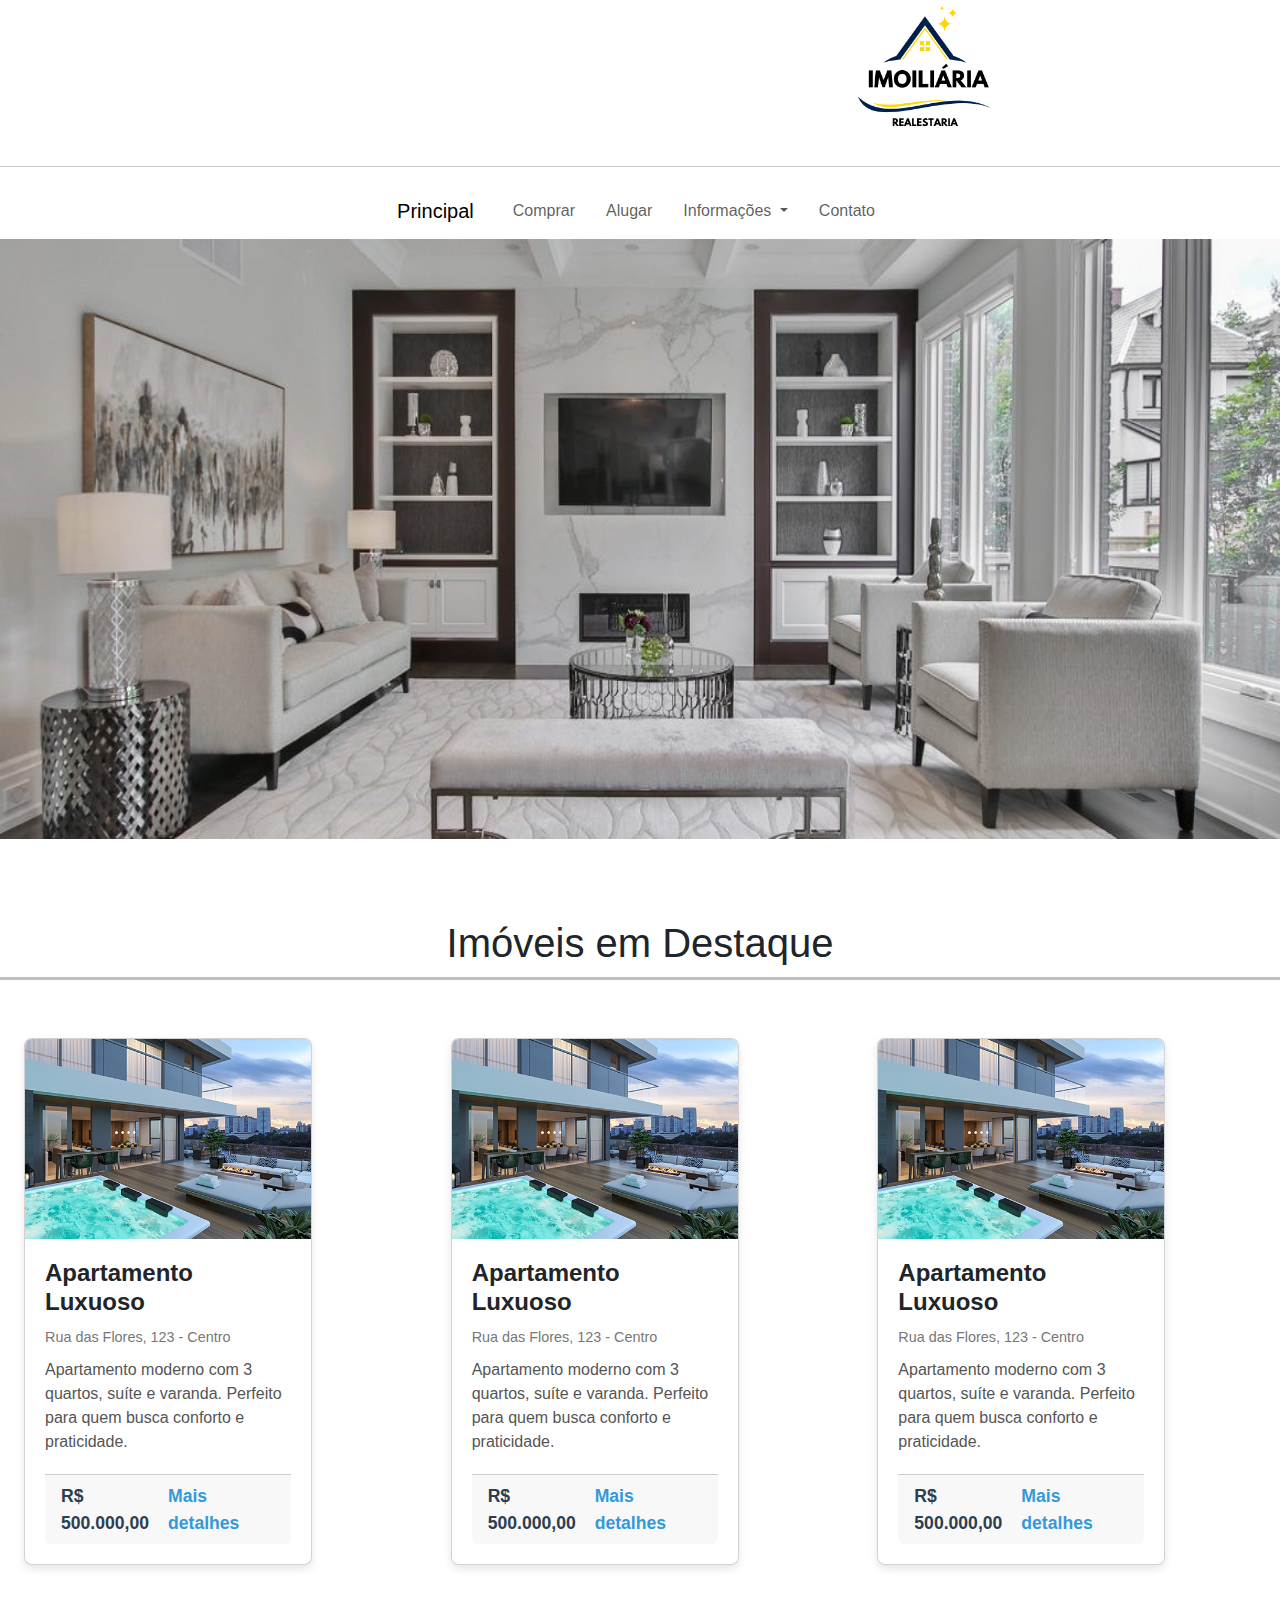
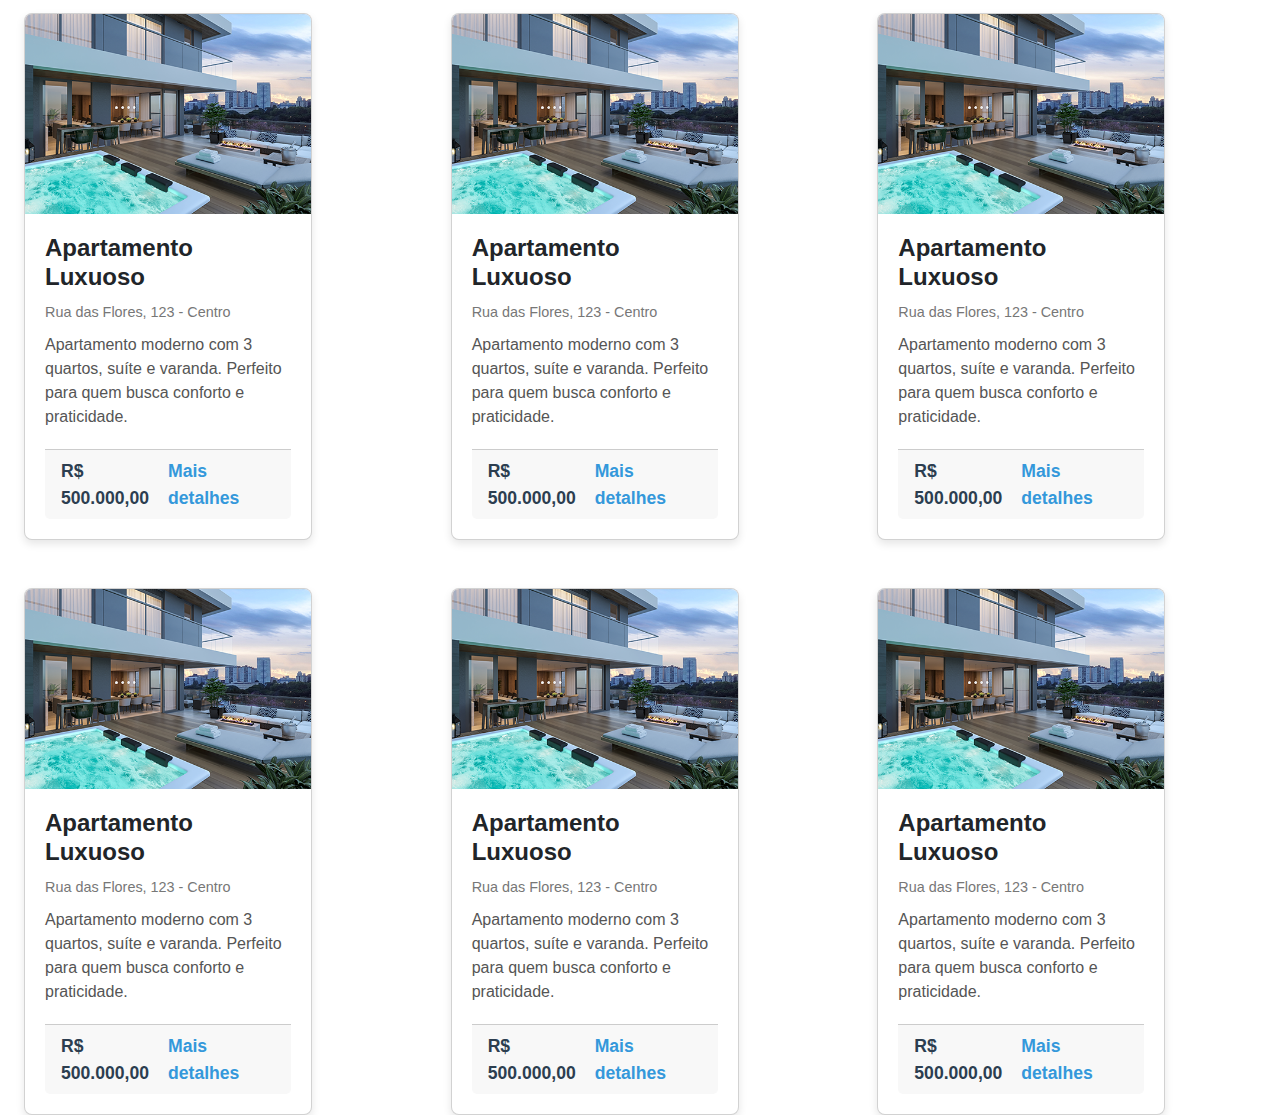
<file: index.html>
<!doctype html>
<html lang="pt-BR">

<head>
  <meta charset="utf-8">
  <meta name="viewport" content="width=device-width, initial-scale=1">
  <title>Mobiliaria</title>
  <link href="https://cdn.jsdelivr.net/npm/bootstrap@5.3.3/dist/css/bootstrap.min.css" rel="stylesheet"
    integrity="sha384-QWTKZyjpPEjISv5WaRU9OFeRpok6YctnYmDr5pNlyT2bRjXh0JMhjY6hW+ALEwIH" crossorigin="anonymous">
  <link rel="stylesheet" href="style.css">
  <link rel="shortcut icon" href="img/logo marca.png" type="image/x-icon">
</head>

<body>
  <img src="img/logo marca.png" alt="Bootstrap" width="60" height="60" id="logo">

  <header>
    <hr><!-- Linha horizontal -->
    <div class="container-fluid">
      <nav class="navbar navbar-expand-lg ">
        <div class="collapse navbar-collapse" id="navbarSupportedContent">
          <ul class="navbar-nav me-auto mb-2 mb-lg-0">
            <a class="navbar-brand"
              href="file:///C:/Users/Alunos/Documents/Informatica%20Tarde/Samuel%20Rodrigues/VALE-IMOBILI%C3%81RIA/index.html#">Principal</a>
            <button class="navbar-toggler" type="button" data-bs-toggle="collapse"
              data-bs-target="#navbarSupportedContent" aria-controls="navbarSupportedContent" aria-expanded="false"
              aria-label="Toggle navigation">
              <span class="navbar-toggler-icon"></span>
            </button>
            <li class="nav-item">
              <a class="nav-link" href="file:///C:/Users/Alunos/Desktop/Samuel%20rodrigues/VALE-IMOBILIARIA/comprar.html">Comprar</a>
            </li>
            <li class="nav-item">
              <a class="nav-link" href="#">Alugar</a>
            </li>
            <li class="nav-item dropdown">
              <a class="nav-link dropdown-toggle" href="#" role="button" data-bs-toggle="dropdown"
                aria-expanded="false">
                Informações
              </a>
              <ul class="dropdown-menu">
                <li><a class="dropdown-item" href="#">Action</a></li>
                <li><a class="dropdown-item" href="#">Another action</a></li>
                <li>
                  <hr class="dropdown-divider">
                </li>
                <li><a class="dropdown-item" href="#">Something else here</a></li>
              </ul>
            </li>
            <li class="nav-item">
              <a class="nav-link" href="#">Contato</a>
            </li>
          </ul>
        </div>
      </nav>
  </header>
  <main>
    <img src="img/Principal2.jpg" class="img-fluid" alt="...">



    <h1 class="text subtitulo">
      Imóveis em Destaque
    </h1>
    <hr class="linha">

    <div class="container-fluid">
      <div class="row">

        <!-- Início do Card 01 -->
       <div class="col-xl-4 col-lg-4 g-5 col-sm-6">
          <div class="card " style="width: 18rem;">
            <img src="img/apartamento-de-luxo-1.png" alt="Imóvel" class="card-image">
            <div class="card-content">
              <h2 class="card-title">Apartamento Luxuoso</h2>
              <p class="card-location">Rua das Flores, 123 - Centro</p>
              <p class="card-description">Apartamento moderno com 3 quartos, suíte e varanda. Perfeito para quem busca
                conforto e praticidade.</p>
              <div class="card-footer">
                <span class="card-price">R$ 500.000,00</span>
                <a href="#" class="card-link">Mais detalhes</a>
              </div>
            </div>
          </div>
        </div>
        <!-- Fim do Card 01 -->

        <!-- Início do Card 02 -->
        <div class="col-xl-4 col-lg-4 g-5 col-sm-6">
          <div class="card " style="width: 18rem;">
            <img src="img/apartamento-de-luxo-1.png" alt="Imóvel" class="card-image">
            <div class="card-content">
              <h2 class="card-title">Apartamento Luxuoso</h2>
              <p class="card-location">Rua das Flores, 123 - Centro</p>
              <p class="card-description">Apartamento moderno com 3 quartos, suíte e varanda. Perfeito para quem busca
                conforto e praticidade.</p>
              <div class="card-footer">
                <span class="card-price">R$ 500.000,00</span>
                <a href="#" class="card-link">Mais detalhes</a>
              </div>
            </div>
          </div>
        </div>
        <!-- Fim do Card 02 -->

        <!-- Início do Card 03 -->
        <div class="col-xl-4 col-lg-4 g-5 col-sm-6">
          <div class="card " style="width: 18rem;">
            <img src="img/apartamento-de-luxo-1.png" alt="Imóvel" class="card-image">
            <div class="card-content">
              <h2 class="card-title">Apartamento Luxuoso</h2>
              <p class="card-location">Rua das Flores, 123 - Centro</p>
              <p class="card-description">Apartamento moderno com 3 quartos, suíte e varanda. Perfeito para quem busca
                conforto e praticidade.</p>
              <div class="card-footer">
                <span class="card-price">R$ 500.000,00</span>
                <a href="#" class="card-link">Mais detalhes</a>
              </div>
            </div>
          </div>
        </div>
        <!-- Fim do Card 03 -->

      </div>
    </div>


    <div class="container-fluid">
      <div class="row">

        <!-- Início do Card 01 -->
       <div class="col-xl-4 col-lg-4 g-5 col-sm-6">
          <div class="card " style="width: 18rem;">
            <img src="img/apartamento-de-luxo-1.png" alt="Imóvel" class="card-image">
            <div class="card-content">
              <h2 class="card-title">Apartamento Luxuoso</h2>
              <p class="card-location">Rua das Flores, 123 - Centro</p>
              <p class="card-description">Apartamento moderno com 3 quartos, suíte e varanda. Perfeito para quem busca
                conforto e praticidade.</p>
              <div class="card-footer">
                <span class="card-price">R$ 500.000,00</span>
                <a href="#" class="card-link">Mais detalhes</a>
              </div>
            </div>
          </div>
        </div>
        <!-- Fim do Card 01 -->

        <!-- Início do Card 02 -->
        <div class="col-xl-4 col-lg-4 g-5 col-sm-6">
          <div class="card " style="width: 18rem;">
            <img src="img/apartamento-de-luxo-1.png" alt="Imóvel" class="card-image">
            <div class="card-content">
              <h2 class="card-title">Apartamento Luxuoso</h2>
              <p class="card-location">Rua das Flores, 123 - Centro</p>
              <p class="card-description">Apartamento moderno com 3 quartos, suíte e varanda. Perfeito para quem busca
                conforto e praticidade.</p>
              <div class="card-footer">
                <span class="card-price">R$ 500.000,00</span>
                <a href="#" class="card-link">Mais detalhes</a>
              </div>
            </div>
          </div>
        </div>
        <!-- Fim do Card 02 -->

        <!-- Início do Card 03 -->
        <div class="col-xl-4 col-lg-4 g-5 col-sm-6">
          <div class="card " style="width: 18rem;">
            <img src="img/apartamento-de-luxo-1.png" alt="Imóvel" class="card-image">
            <div class="card-content">
              <h2 class="card-title">Apartamento Luxuoso</h2>
              <p class="card-location">Rua das Flores, 123 - Centro</p>
              <p class="card-description">Apartamento moderno com 3 quartos, suíte e varanda. Perfeito para quem busca
                conforto e praticidade.</p>
              <div class="card-footer">
                <span class="card-price">R$ 500.000,00</span>
                <a href="#" class="card-link">Mais detalhes</a>
              </div>
            </div>
          </div>
        </div>
        <!-- Fim do Card 03 -->

      </div>
    </div>

    <div class="container-fluid">
      <div class="row">

        <!-- Início do Card 01 -->
       <div class="col-xl-4 col-lg-4 g-5 col-sm-6">
          <div class="card " style="width: 18rem;">
            <img src="img/apartamento-de-luxo-1.png" alt="Imóvel" class="card-image">
            <div class="card-content">
              <h2 class="card-title">Apartamento Luxuoso</h2>
              <p class="card-location">Rua das Flores, 123 - Centro</p>
              <p class="card-description">Apartamento moderno com 3 quartos, suíte e varanda. Perfeito para quem busca
                conforto e praticidade.</p>
              <div class="card-footer">
                <span class="card-price">R$ 500.000,00</span>
                <a href="#" class="card-link">Mais detalhes</a>
              </div>
            </div>
          </div>
        </div>
        <!-- Fim do Card 01 -->

        <!-- Início do Card 02 -->
        <div class="col-xl-4 col-lg-4 g-5 col-sm-6">
          <div class="card " style="width: 18rem;">
            <img src="img/apartamento-de-luxo-1.png" alt="Imóvel" class="card-image">
            <div class="card-content">
              <h2 class="card-title">Apartamento Luxuoso</h2>
              <p class="card-location">Rua das Flores, 123 - Centro</p>
              <p class="card-description">Apartamento moderno com 3 quartos, suíte e varanda. Perfeito para quem busca
                conforto e praticidade.</p>
              <div class="card-footer">
                <span class="card-price">R$ 500.000,00</span>
                <a href="#" class="card-link">Mais detalhes</a>
              </div>
            </div>
          </div>
        </div>
        <!-- Fim do Card 02 -->

        <!-- Início do Card 03 -->
        <div class="col-xl-4 col-lg-4 g-5 col-sm-6">
          <div class="card " style="width: 18rem;">
            <img src="img/apartamento-de-luxo-1.png" alt="Imóvel" class="card-image">
            <div class="card-content">
              <h2 class="card-title">Apartamento Luxuoso</h2>
              <p class="card-location">Rua das Flores, 123 - Centro</p>
              <p class="card-description">Apartamento moderno com 3 quartos, suíte e varanda. Perfeito para quem busca
                conforto e praticidade.</p>
              <div class="card-footer">
                <span class="card-price">R$ 500.000,00</span>
                <a href="#" class="card-link">Mais detalhes</a>
              </div>
            </div>
          </div>
        </div>
        <!-- Fim do Card 03 -->

      </div>
    </div>
  </main>
  <footer>
  </footer>
  <script src="https://cdn.jsdelivr.net/npm/bootstrap@5.3.3/dist/js/bootstrap.bundle.min.js"
    integrity="sha384-YvpcrYf0tY3lHB60NNkmXc5s9fDVZLESaAA55NDzOxhy9GkcIdslK1eN7N6jIeHz"
    crossorigin="anonymous"></script>
</body>

</html>
</file>
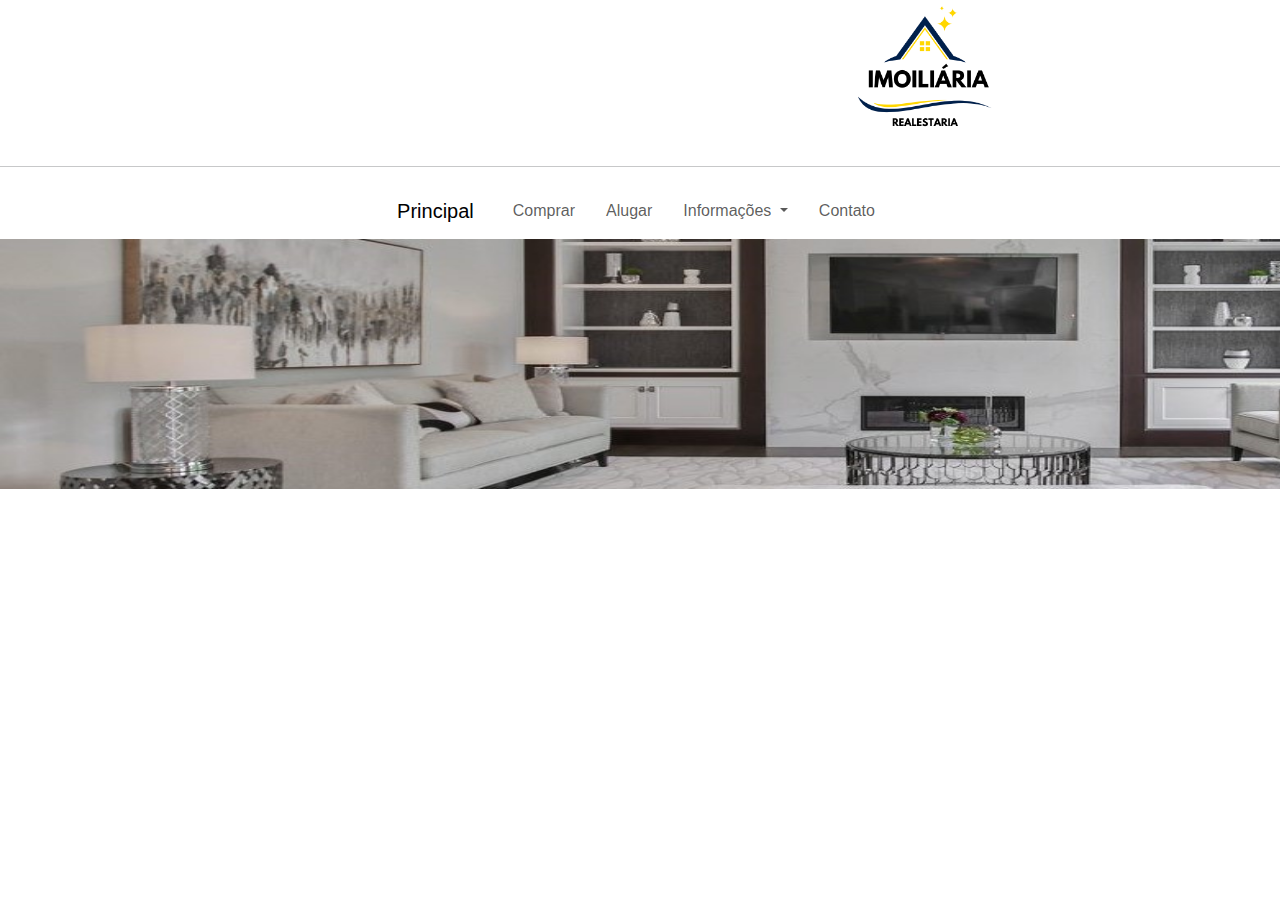
<file: alugar.html>
<!doctype html>
<html lang="pt-BR">

<head>
  <meta charset="utf-8">
  <meta name="viewport" content="width=device-width, initial-scale=1">
  <title>Mobiliaria</title>
  <link href="https://cdn.jsdelivr.net/npm/bootstrap@5.3.3/dist/css/bootstrap.min.css" rel="stylesheet"
    integrity="sha384-QWTKZyjpPEjISv5WaRU9OFeRpok6YctnYmDr5pNlyT2bRjXh0JMhjY6hW+ALEwIH" crossorigin="anonymous">
  <link rel="stylesheet" href="style.css">
  <link rel="shortcut icon" href="img/logo marca.png" type="image/x-icon">
</head>

<body>
  <img src="img/logo marca.png" alt="Bootstrap" width="60" height="60" id="logo">

  <header>
    <hr><!-- Linha horizontal -->
    <div class="container-fluid">
      <nav class="navbar navbar-expand-lg ">
        <div class="collapse navbar-collapse" id="navbarSupportedContent">
          <ul class="navbar-nav me-auto mb-2 mb-lg-0">
            <a class="navbar-brand"
              href="file:///C:/Users/Alunos/Desktop/Samuel%20rodrigues/VALE-IMOBILIARIA/index.html#">Principal</a>
            <button class="navbar-toggler" type="button" data-bs-toggle="collapse"
              data-bs-target="#navbarSupportedContent" aria-controls="navbarSupportedContent" aria-expanded="false"
              aria-label="Toggle navigation">
              <span class="navbar-toggler-icon"></span>
            </button>
            <li class="nav-item">
              <a class="nav-link" href="file:///C:/Users/Alunos/Desktop/Samuel%20rodrigues/VALE-IMOBILIARIA/comprar.html">Comprar</a>
            </li>
            <li class="nav-item">
              <a class="nav-link" href="file:///C:/Users/Alunos/Desktop/Samuel%20rodrigues/VALE-IMOBILIARIA/alugar.html">Alugar</a>
            </li>
            <li class="nav-item dropdown">
              <a class="nav-link dropdown-toggle" href="#" role="button" data-bs-toggle="dropdown"
                aria-expanded="false">
                Informações
              </a>
              <ul class="dropdown-menu">
                <li><a class="dropdown-item" href="#">Action</a></li>
                <li><a class="dropdown-item" href="#">Another action</a></li>
                <li>
                  <hr class="dropdown-divider">
                </li>
                <li><a class="dropdown-item" href="#">Something else here</a></li>
              </ul>
            </li>
            <li class="nav-item">
              <a class="nav-link" href="#">Contato</a>
            </li>
          </ul>
        </div>
      </nav>
  </header>
  <main>
    <img src="img/Principal3.jpg" class="img-fluid1" alt="..."></main>
    <footer></footer>
    <script src="https://cdn.jsdelivr.net/npm/bootstrap@5.3.3/dist/js/bootstrap.bundle.min.js"
      integrity="sha384-YvpcrYf0tY3lHB60NNkmXc5s9fDVZLESaAA55NDzOxhy9GkcIdslK1eN7N6jIeHz"
      crossorigin="anonymous"></script>
  </body>
  
  </html>
</file>
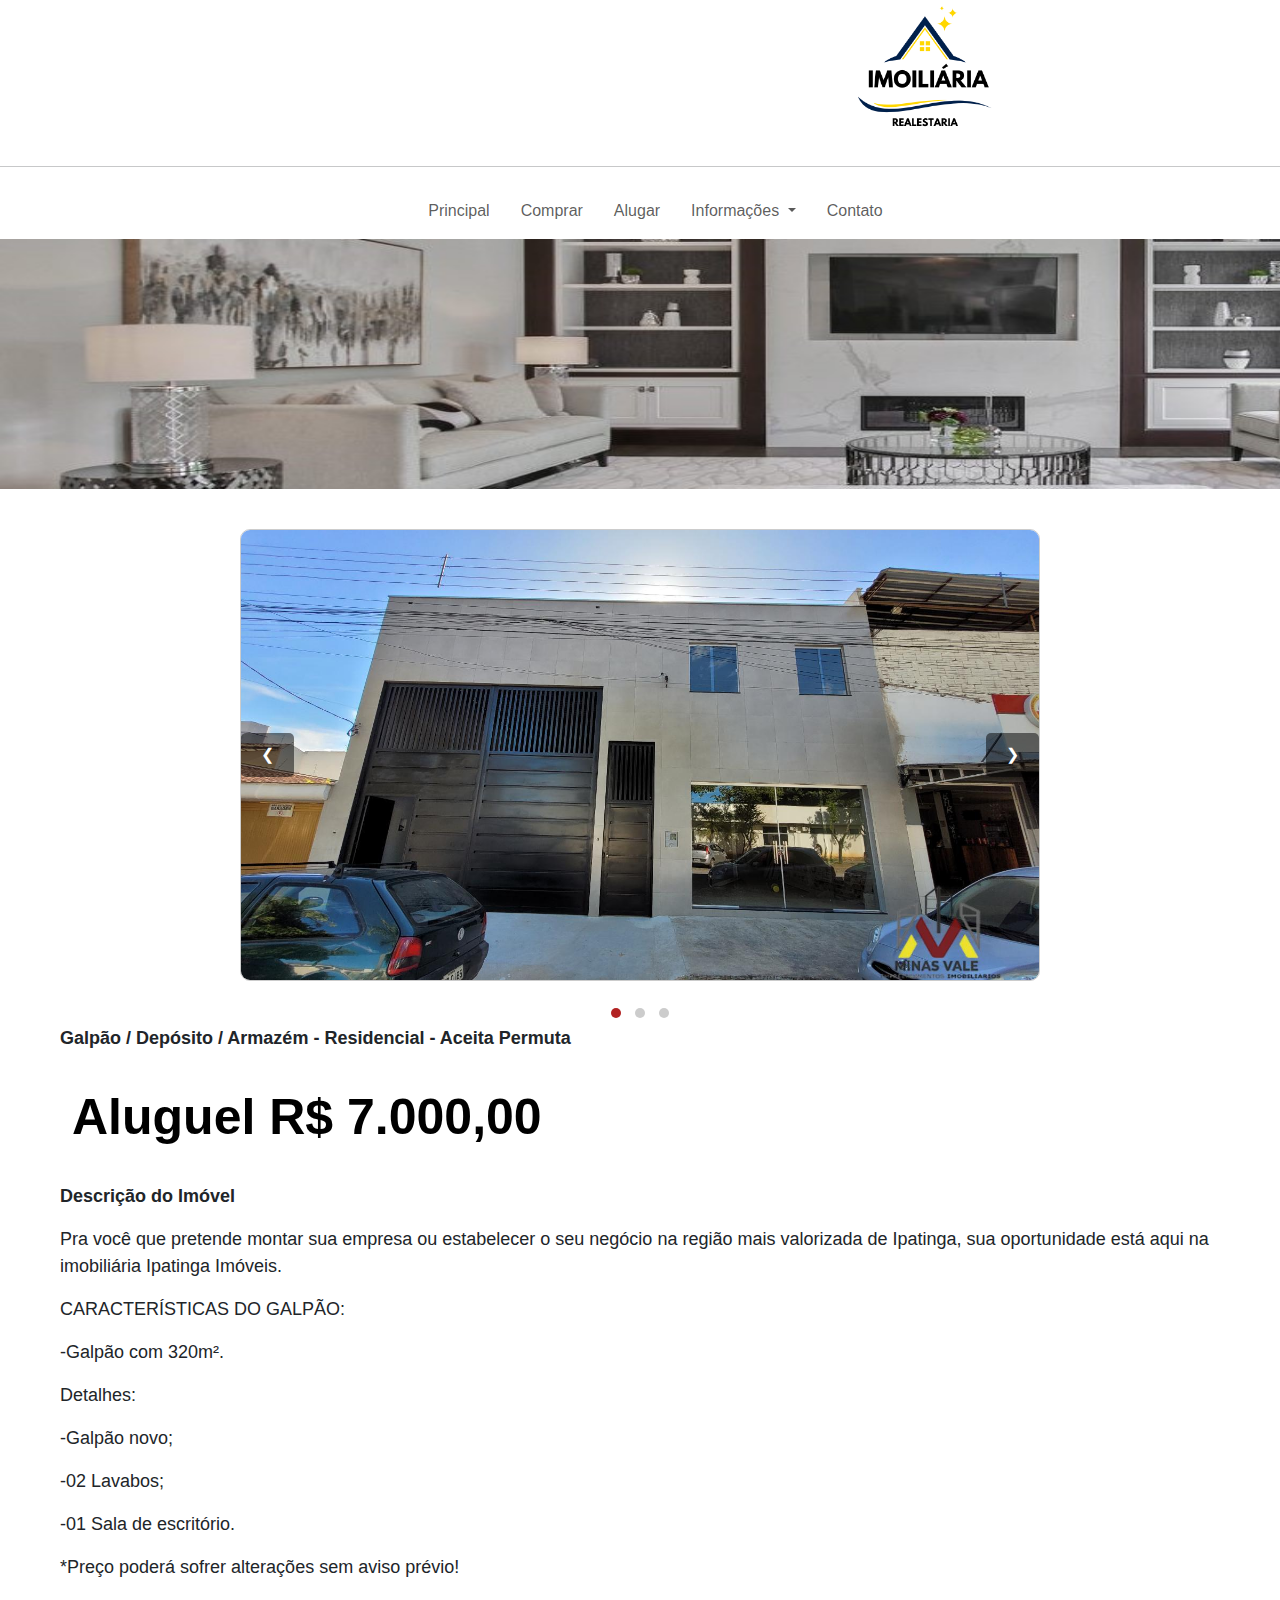
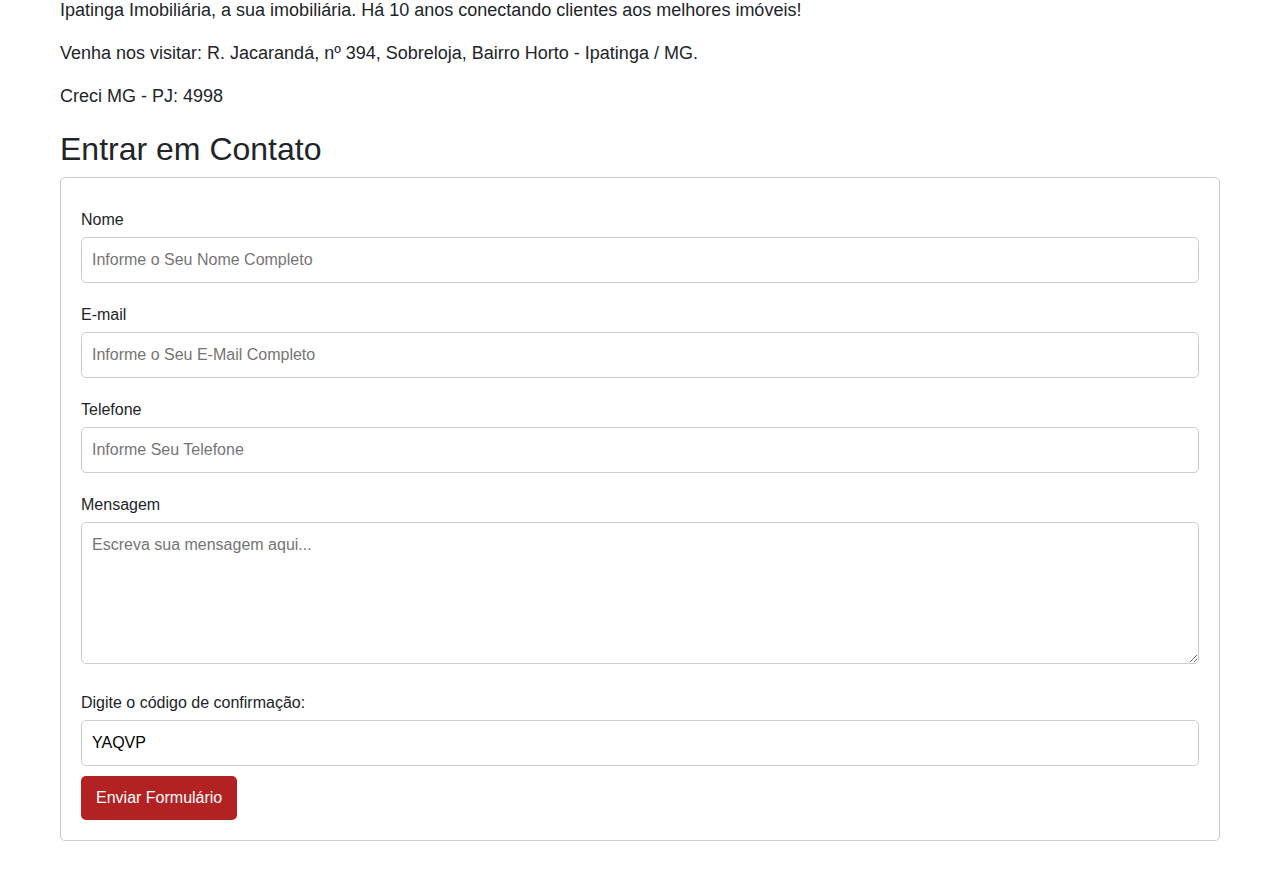
<file: cidade nobre.html>
<!DOCTYPE html>
<html lang="pt-BR">
<head>
    <meta charset="UTF-8">
    <meta name="viewport" content="width=device-width, initial-scale=1.0">
    <title>IMOBILIÁRIA</title>
  <link href="https://cdn.jsdelivr.net/npm/bootstrap@5.3.3/dist/css/bootstrap.min.css" rel="stylesheet"
    integrity="sha384-QWTKZyjpPEjISv5WaRU9OFeRpok6YctnYmDr5pNlyT2bRjXh0JMhjY6hW+ALEwIH" crossorigin="anonymous">
  <link rel="stylesheet" href="style.css">
  <link rel="shortcut icon" href="img/logo marca.png" type="image/x-icon">
</head>

<body>
  <img src="img/logo marca.png" alt="Bootstrap" width="60" height="60" id="logo">

  <header>
    <hr><!-- Linha horizontal -->
    <div class="container-fluid">
      <nav class="navbar navbar-expand-lg ">
        <div class="collapse navbar-collapse" id="navbarSupportedContent">
          <ul class="navbar-nav me-auto mb-2 mb-lg-0">
            <a class="navbar-brand"
              href="file:///C:/Users/Alunos/Desktop/Samuel%20rodrigues/VALE-IMOBILIARIA/index.html?#"></a>
            <button class="navbar-toggler" type="button" data-bs-toggle="collapse"
              data-bs-target="#navbarSupportedContent" aria-controls="navbarSupportedContent" aria-expanded="false"
              aria-label="Toggle navigation">
              <span class="navbar-toggler-icon"></span>
            </button>
            <li class="nav-item">
                <a class="nav-link" href="file:///C:/Users/Alunos/Documents/Informatica%20Tarde/Samuel%20Rodrigues/VALE-IMOBILIARIA/index.html">Principal</a>
              </li>
              <li class="nav-item">
                <a class="nav-link" href="file:///C:/Users/Alunos/Documents/Informatica%20Tarde/Samuel%20Rodrigues/VALE-IMOBILIARIA/comprar.html">Comprar</a>
              </li>
              <li class="nav-item">
                <a class="nav-link" href="file:///C:/Users/Alunos/Documents/Informatica%20Tarde/Samuel%20Rodrigues/VALE-IMOBILIARIA/alugar.html">Alugar</a>
              </li>
            <li class="nav-item dropdown">
              <a class="nav-link dropdown-toggle" href="#" role="button" data-bs-toggle="dropdown"
                aria-expanded="false">
                Informações
              </a>
            </a>
            <ul class="dropdown-menu">
              <li><a class="dropdown-item" href="file:///C:/Users/Alunos/Documents/Informatica%20Tarde/Samuel%20Rodrigues/VALE-IMOBILIARIA/quem%20somos.html">Quem somos</a></li>
              
           
            </ul>
          </li>
            
            <li class="nav-item">
              <a class="nav-link" href="file:///C:/Users/Alunos/Documents/Informatica%20Tarde/Samuel%20Rodrigues/VALE-IMOBILIARIA/Contato.html">Contato</a>
            </li>
          </ul>
        </div>
      </nav>
  </header>
  <img src="img/Principal3.jpg" class="img-fluid1" alt="...">
    <title>Lote no Bairro Veneza - Ipatinga</title>
    <style>
        body {
            font-family: Arial, sans-serif;
            margin: 0;
            padding: 0;
        }
        .container {
            max-width: 1200px;
            margin: 0 auto;
            padding: 20px;
        }
        .header {
            text-align: center;
            margin-bottom: 20px;
        }
        .header h1 {
            color: #b22222;
        }
        .carousel {
            position: relative;
            width: 100%;
            max-width: 800px;
            margin: 0 auto 20px auto;
            overflow: hidden;
            border: 1px solid #ccc;
            border-radius: 10px;
        }
        .carousel-images {
            display: flex;
            transition: transform 0.5s ease-in-out;
        }
        .carousel-images img {
            width: 100%;
            flex-shrink: 0;
        }
        .carousel-buttons {
            position: absolute;
            top: 50%;
            width: 100%;
            display: flex;
            justify-content: space-between;
            transform: translateY(-50%);
        }
        .carousel-buttons button {
            background-color: rgba(0, 0, 0, 0.5);
            color: #fff;
            border: none;
            padding: 10px 20px;
            cursor: pointer;
            border-radius: 5px;
        }
        .carousel-buttons button:hover {
            background-color: rgba(0, 0, 0, 0.8);
        }
        .carousel-dots {
            text-align: center;
            margin-top: 10px;
        }
        .carousel-dots button {
            width: 10px;
            height: 10px;
            margin: 5px;
            border: none;
            border-radius: 50%;
            background-color: #ccc;
            cursor: pointer;
        }
        .carousel-dots button.active {
            background-color: #b22222;
        }
        .details, .contact-form {
            margin-bottom: 20px;
        }
        .details {
            font-size: 18px;
        }
        .details .price {
            color: #000000;
            font-weight: bold;
            padding: 12px;
            font-size: 50px;
        }
        .contact-form form {
            border: 1px solid #ccc;
            padding: 20px;
            border-radius: 5px;
        }
        .contact-form label {
            display: block;
            margin: 10px 0 5px;
        }
        .contact-form input, .contact-form textarea {
            width: 100%;
            padding: 10px;
            margin-bottom: 10px;
            border: 1px solid #ccc;
            border-radius: 5px;
        }
        .contact-form button {
            background-color: #b22222;
            color: #fff;
            padding: 10px 15px;
            border: none;
            border-radius: 5px;
            cursor: pointer;
        }
        .contact-form button:hover {
            background-color: #8b0000;
        }
    </style>
</head>
<body>
    <div class="container">
        <div class="header">
            
        </div>
        <div class="carousel">
            <div class="carousel-images">
                
                <img src="cidade nobre/principal.jpg">
                <img src="cidade nobre/1.jpg">
                <img src="cidade nobre/2.jpg">
                <img src="cidade nobre/3.jpg">
                <img src="cidade nobre/4.jpg">

                
               
            </div>
            <div class="carousel-buttons">
                <button onclick="prevSlide()">&#10094;</button>
                <button onclick="nextSlide()">&#10095;</button>
            </div>
        </div>
        <div class="carousel-dots">
            <button onclick="showSlide(0)" class="active"></button>
            <button onclick="showSlide(1)"></button>
            <button onclick="showSlide(2)"></button>
        </div>
        <div class="details">
            <p><strong>Galpão / Depósito / Armazém - Residencial - Aceita Permuta</strong> </p>
            <p class="price">Aluguel  R$ 7.000,00</p>
            <p><strong>Descrição do Imóvel</strong> </p>
            <p>Pra você que pretende montar sua empresa ou estabelecer o seu negócio na região mais valorizada de Ipatinga, sua oportunidade está aqui na imobiliária Ipatinga Imóveis.</p>


               <p> CARACTERÍSTICAS DO GALPÃO: </p>
                
               <p> -Galpão com 320m².</p>
                
               <p> 
                Detalhes:</p>
                
                <p>-Galpão novo;</p>
                
                <p>-02 Lavabos;</p>
                
                <p>-01 Sala de escritório.</p>
                
                <p>*Preço poderá sofrer alterações sem aviso prévio!</p>
                
                <p>Ipatinga Imobiliária, a sua imobiliária. Há 10 anos conectando clientes aos melhores imóveis!</p>

                <p>Venha nos visitar: R. Jacarandá, nº 394, Sobreloja, Bairro Horto - Ipatinga / MG.</p>
                
                <p>Creci MG - PJ: 4998</p>
                
                
                
               

            
        </div>
        <div class="contact-form">
            <h2>Entrar em Contato</h2>
            <form action="#" method="post">
                <label for="name">Nome</label>
                <input type="text" id="name" name="name" placeholder="Informe o Seu Nome Completo" required>
                
                <label for="email">E-mail</label>
                <input type="email" id="email" name="email" placeholder="Informe o Seu E-Mail Completo" required>
                
                <label for="phone">Telefone</label>
                <input type="tel" id="phone" name="phone" placeholder="Informe Seu Telefone">
                
                <label for="message">Mensagem</label>
                <textarea id="message" name="message" rows="5" placeholder="Escreva sua mensagem aqui..."></textarea>
                
                <label for="captcha">Digite o código de confirmação:</label>
                <input type="text" id="captcha" name="captcha" value="YAQVP" readonly>
                
                <button type="submit">Enviar Formulário</button>
            </form>
        </div>
    </div>
    <script>
        let currentIndex = 0;

        const slides = document.querySelectorAll('.carousel-images img');
        const dots = document.querySelectorAll('.carousel-dots button');

        function showSlide(index) {
            currentIndex = index;
            const offset = -index * 100;
            document.querySelector('.carousel-images').style.transform = `translateX(${offset}%)`;
            dots.forEach((dot, i) => {
                dot.classList.toggle('active', i === index);
            });
        }

        function prevSlide() {
            currentIndex = (currentIndex - 1 + slides.length) % slides.length;
            showSlide(currentIndex);
        }

        function nextSlide() {
            currentIndex = (currentIndex + 1) % slides.length;
            showSlide(currentIndex);
        }
    </script>
</body>
</html>
</file>
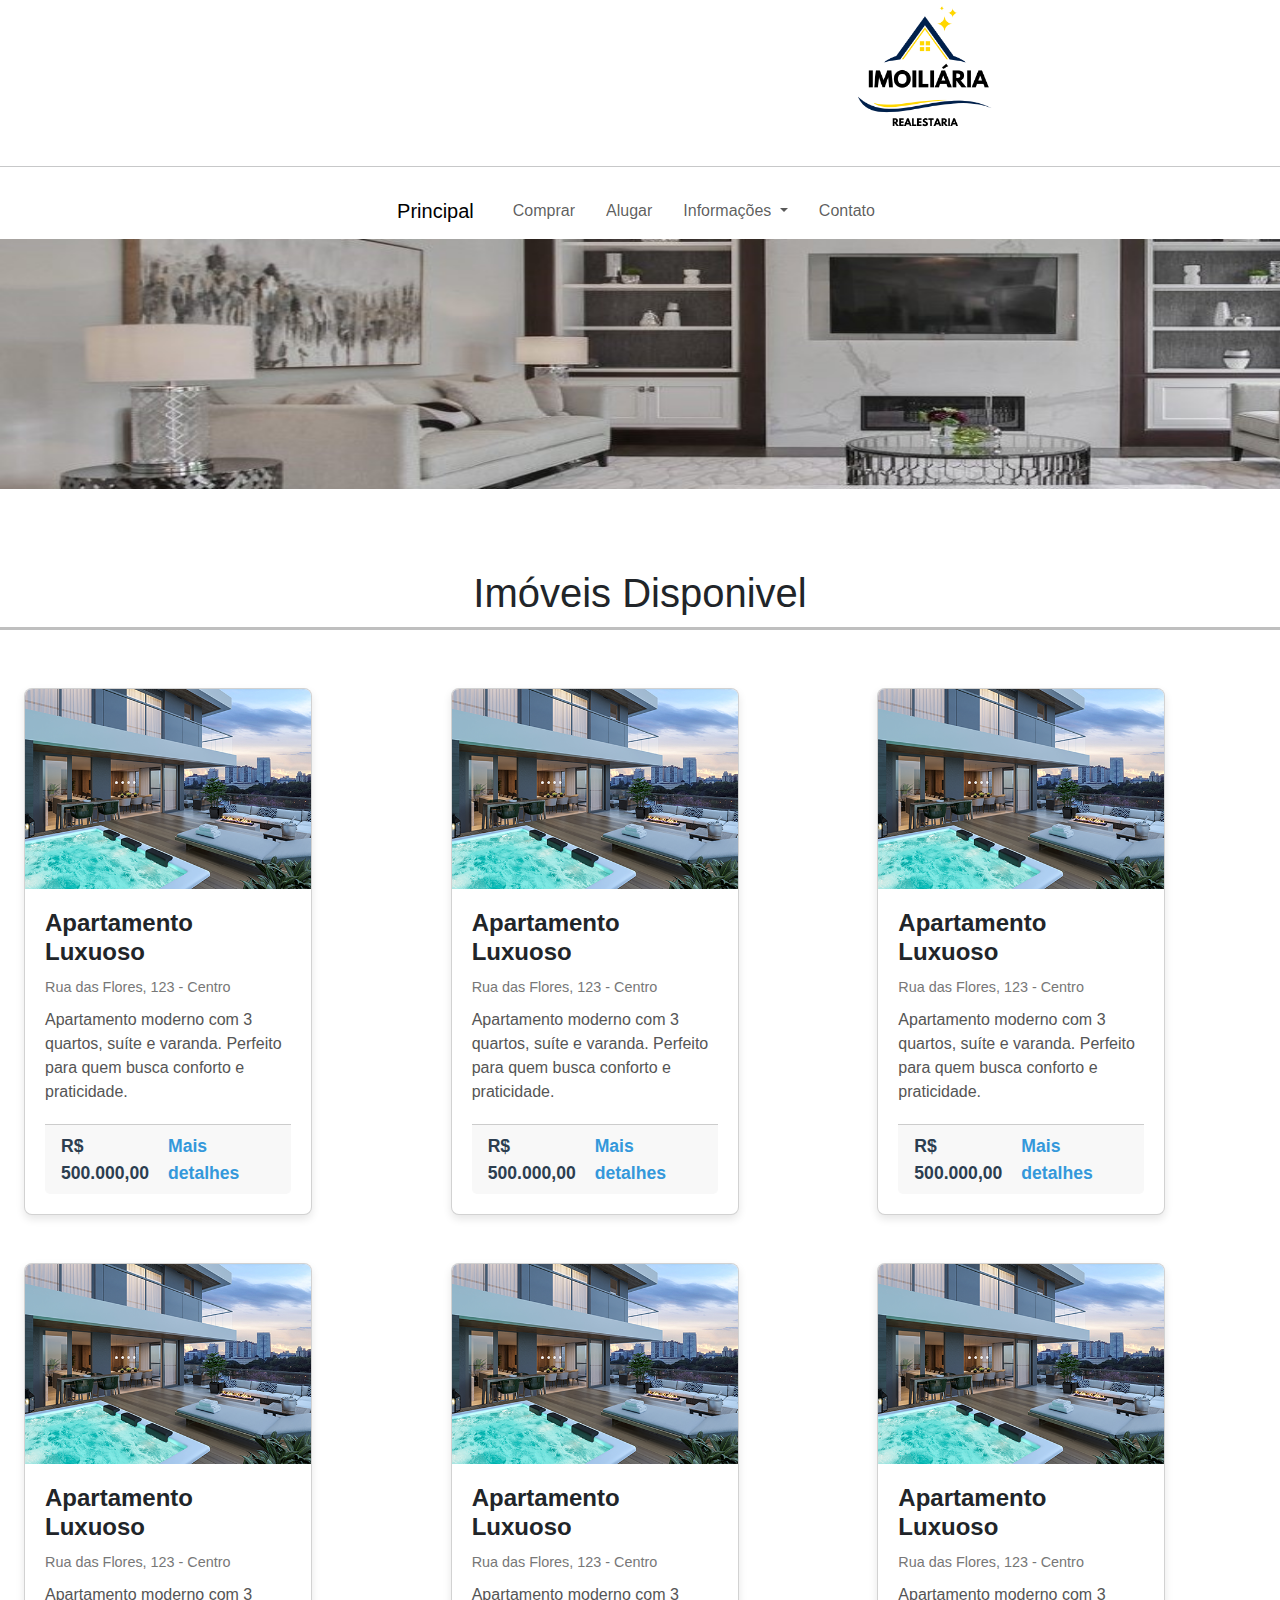
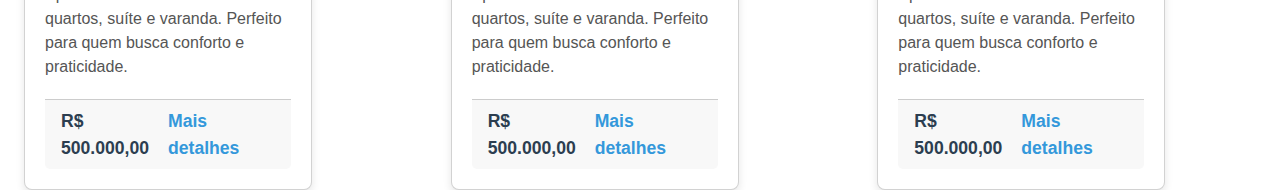
<file: comprar.html>
<!doctype html>
<html lang="pt-BR">

<head>
  <meta charset="utf-8">
  <meta name="viewport" content="width=device-width, initial-scale=1">
  <title>Mobiliaria</title>
  <link href="https://cdn.jsdelivr.net/npm/bootstrap@5.3.3/dist/css/bootstrap.min.css" rel="stylesheet"
    integrity="sha384-QWTKZyjpPEjISv5WaRU9OFeRpok6YctnYmDr5pNlyT2bRjXh0JMhjY6hW+ALEwIH" crossorigin="anonymous">
  <link rel="stylesheet" href="style.css">
  <link rel="shortcut icon" href="img/logo marca.png" type="image/x-icon">
</head>

<body>
  <img src="img/logo marca.png" alt="Bootstrap" width="60" height="60" id="logo">

  <header>
    <hr><!-- Linha horizontal -->
    <div class="container-fluid">
      <nav class="navbar navbar-expand-lg ">
        <div class="collapse navbar-collapse" id="navbarSupportedContent">
          <ul class="navbar-nav me-auto mb-2 mb-lg-0">
            <a class="navbar-brand"
              href="file:///C:/Users/Alunos/Desktop/Samuel%20rodrigues/VALE-IMOBILIARIA/index.html#">Principal</a>
            <button class="navbar-toggler" type="button" data-bs-toggle="collapse"
              data-bs-target="#navbarSupportedContent" aria-controls="navbarSupportedContent" aria-expanded="false"
              aria-label="Toggle navigation">
              <span class="navbar-toggler-icon"></span>
            </button>
            <li class="nav-item">
              <a class="nav-link" href="file:///C:/Users/Alunos/Desktop/Samuel%20rodrigues/VALE-IMOBILIARIA/comprar.html">Comprar</a>
            </li>
            <li class="nav-item">
              <a class="nav-link" href="#">Alugar</a>
            </li>
            <li class="nav-item dropdown">
              <a class="nav-link dropdown-toggle" href="#" role="button" data-bs-toggle="dropdown"
                aria-expanded="false">
                Informações
              </a>
              <ul class="dropdown-menu">
                <li><a class="dropdown-item" href="#">Action</a></li>
                <li><a class="dropdown-item" href="#">Another action</a></li>
                <li>
                  <hr class="dropdown-divider">
                </li>
                <li><a class="dropdown-item" href="#">Something else here</a></li>
              </ul>
            </li>
            <li class="nav-item">
              <a class="nav-link" href="#">Contato</a>
            </li>
          </ul>
        </div>
      </nav>
  </header>
  <main>
    <img src="img/Principal3.jpg" class="img-fluid1" alt="...">
    <h1 class="text subtitulo">Imóveis Disponivel</h1>
      <hr class="linha">
  
      <div class="container-fluid">
        <div class="row">
  
          <!-- Início do Card 01 -->
         <div class="col-xl-4 col-lg-4 g-5 col-sm-6">
            <div class="card " style="width: 18rem;">
              <img src="img/apartamento-de-luxo-1.png" alt="Imóvel" class="card-image">
              <div class="card-content">
                <h2 class="card-title">Apartamento Luxuoso</h2>
                <p class="card-location">Rua das Flores, 123 - Centro</p>
                <p class="card-description">Apartamento moderno com 3 quartos, suíte e varanda. Perfeito para quem busca
                  conforto e praticidade.</p>
                <div class="card-footer">
                  <span class="card-price">R$ 500.000,00</span>
                  <a href="#" class="card-link">Mais detalhes</a>
                </div>
              </div>
            </div>
          </div>
          <!-- Fim do Card 01 -->
  
          <!-- Início do Card 02 -->
          <div class="col-xl-4 col-lg-4 g-5 col-sm-6">
            <div class="card " style="width: 18rem;">
              <img src="img/apartamento-de-luxo-1.png" alt="Imóvel" class="card-image">
              <div class="card-content">
                <h2 class="card-title">Apartamento Luxuoso</h2>
                <p class="card-location">Rua das Flores, 123 - Centro</p>
                <p class="card-description">Apartamento moderno com 3 quartos, suíte e varanda. Perfeito para quem busca
                  conforto e praticidade.</p>
                <div class="card-footer">
                  <span class="card-price">R$ 500.000,00</span>
                  <a href="#" class="card-link">Mais detalhes</a>
                </div>
              </div>
            </div>
          </div>
          <!-- Fim do Card 02 -->
  
          <!-- Início do Card 03 -->
          <div class="col-xl-4 col-lg-4 g-5 col-sm-6">
            <div class="card " style="width: 18rem;">
              <img src="img/apartamento-de-luxo-1.png" alt="Imóvel" class="card-image">
              <div class="card-content">
                <h2 class="card-title">Apartamento Luxuoso</h2>
                <p class="card-location">Rua das Flores, 123 - Centro</p>
                <p class="card-description">Apartamento moderno com 3 quartos, suíte e varanda. Perfeito para quem busca
                  conforto e praticidade.</p>
                <div class="card-footer">
                  <span class="card-price">R$ 500.000,00</span>
                  <a href="#" class="card-link">Mais detalhes</a>
                </div>
              </div>
            </div>
          </div>
          <!-- Fim do Card 03 -->
  
        </div>
      </div>

      <div class="container-fluid">
        <div class="row">
  
          <!-- Início do Card 01 -->
         <div class="col-xl-4 col-lg-4 g-5 col-sm-6">
            <div class="card " style="width: 18rem;">
              <img src="img/apartamento-de-luxo-1.png" alt="Imóvel" class="card-image">
              <div class="card-content">
                <h2 class="card-title">Apartamento Luxuoso</h2>
                <p class="card-location">Rua das Flores, 123 - Centro</p>
                <p class="card-description">Apartamento moderno com 3 quartos, suíte e varanda. Perfeito para quem busca
                  conforto e praticidade.</p>
                <div class="card-footer">
                  <span class="card-price">R$ 500.000,00</span>
                  <a href="#" class="card-link">Mais detalhes</a>
                </div>
              </div>
            </div>
          </div>
          <!-- Fim do Card 01 -->
  
          <!-- Início do Card 02 -->
          <div class="col-xl-4 col-lg-4 g-5 col-sm-6">
            <div class="card " style="width: 18rem;">
              <img src="img/apartamento-de-luxo-1.png" alt="Imóvel" class="card-image">
              <div class="card-content">
                <h2 class="card-title">Apartamento Luxuoso</h2>
                <p class="card-location">Rua das Flores, 123 - Centro</p>
                <p class="card-description">Apartamento moderno com 3 quartos, suíte e varanda. Perfeito para quem busca
                  conforto e praticidade.</p>
                <div class="card-footer">
                  <span class="card-price">R$ 500.000,00</span>
                  <a href="#" class="card-link">Mais detalhes</a>
                </div>
              </div>
            </div>
          </div>
          <!-- Fim do Card 02 -->
  
          <!-- Início do Card 03 -->
          <div class="col-xl-4 col-lg-4 g-5 col-sm-6">
            <div class="card " style="width: 18rem;">
              <img src="img/apartamento-de-luxo-1.png" alt="Imóvel" class="card-image">
              <div class="card-content">
                <h2 class="card-title">Apartamento Luxuoso</h2>
                <p class="card-location">Rua das Flores, 123 - Centro</p>
                <p class="card-description">Apartamento moderno com 3 quartos, suíte e varanda. Perfeito para quem busca
                  conforto e praticidade.</p>
                <div class="card-footer">
                  <span class="card-price">R$ 500.000,00</span>
                  <a href="#" class="card-link">Mais detalhes</a>
                </div>
              </div>
            </div>
          </div>
          <!-- Fim do Card 03 -->
  
        </div>
      </div>

      
</main>
    <footer></footer>
    <script src="https://cdn.jsdelivr.net/npm/bootstrap@5.3.3/dist/js/bootstrap.bundle.min.js"
      integrity="sha384-YvpcrYf0tY3lHB60NNkmXc5s9fDVZLESaAA55NDzOxhy9GkcIdslK1eN7N6jIeHz"
      crossorigin="anonymous"></script>
  </body>
  
  </html>
</file>
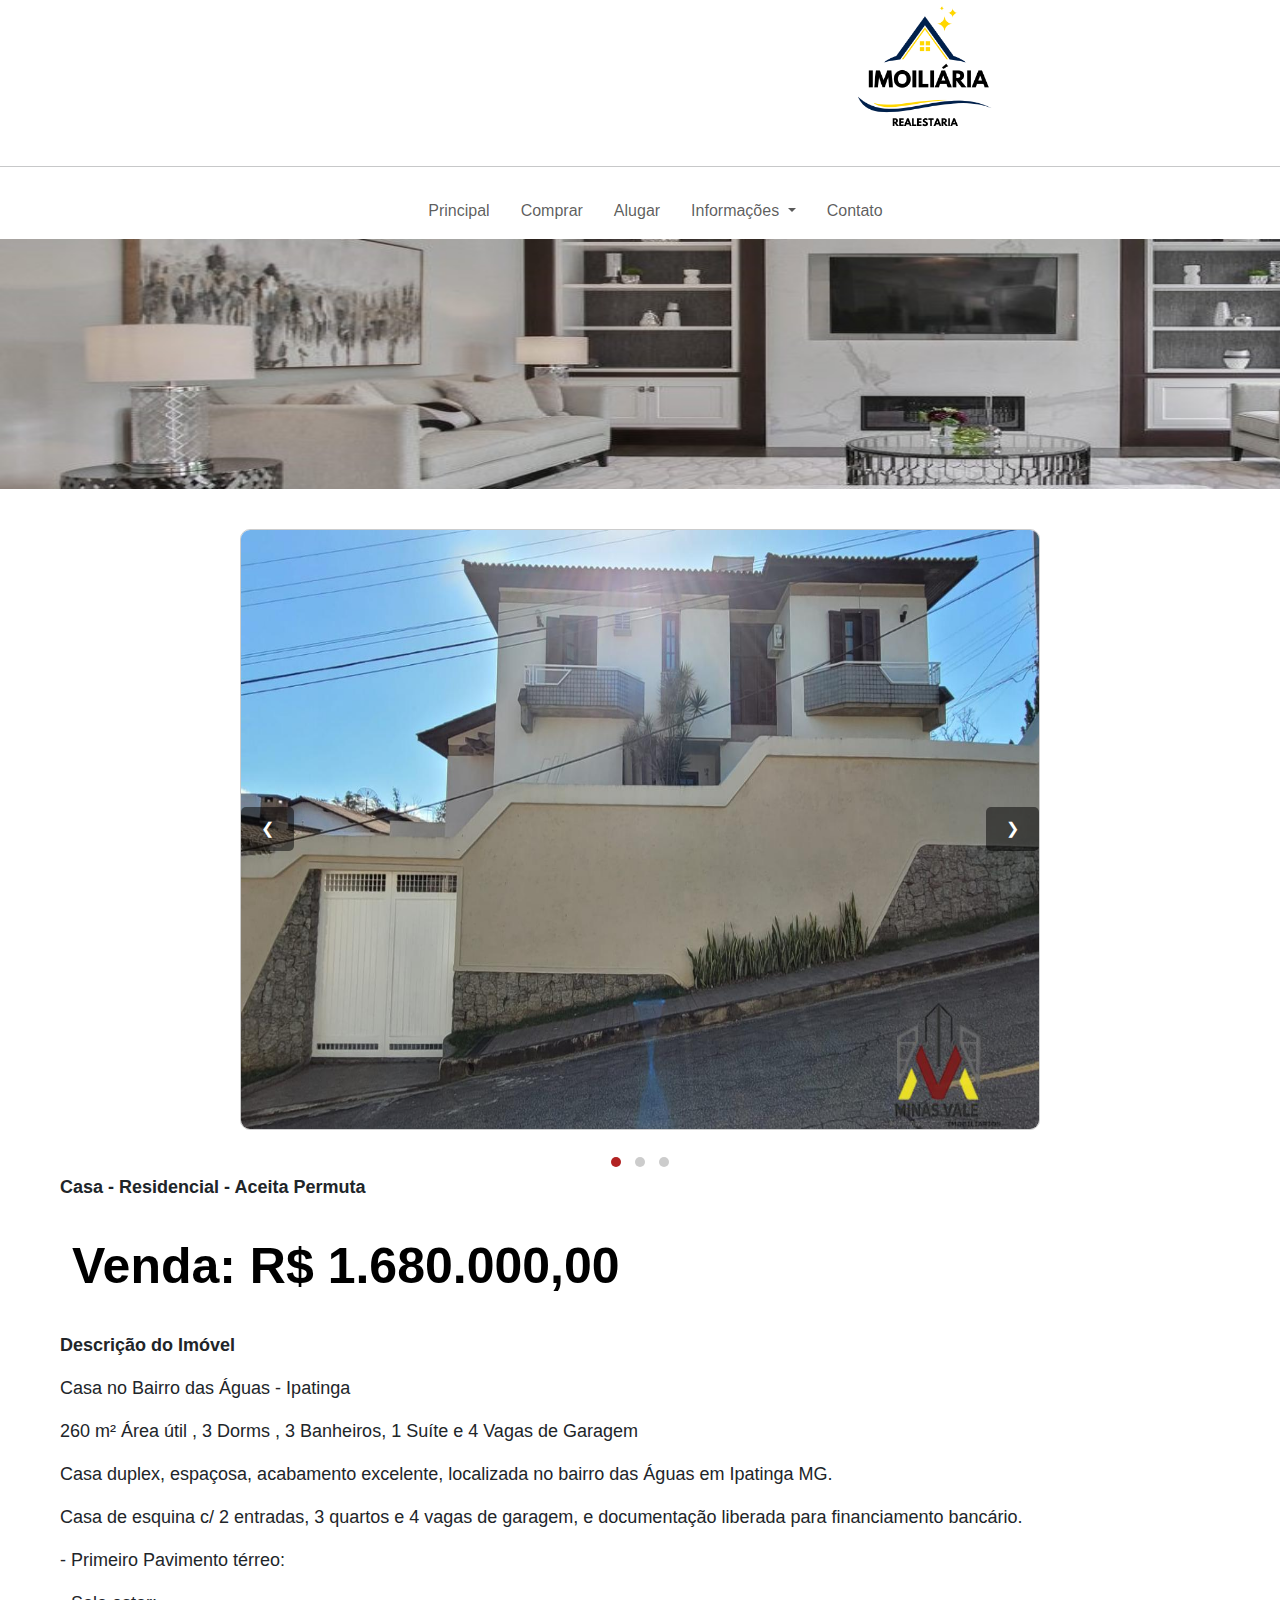
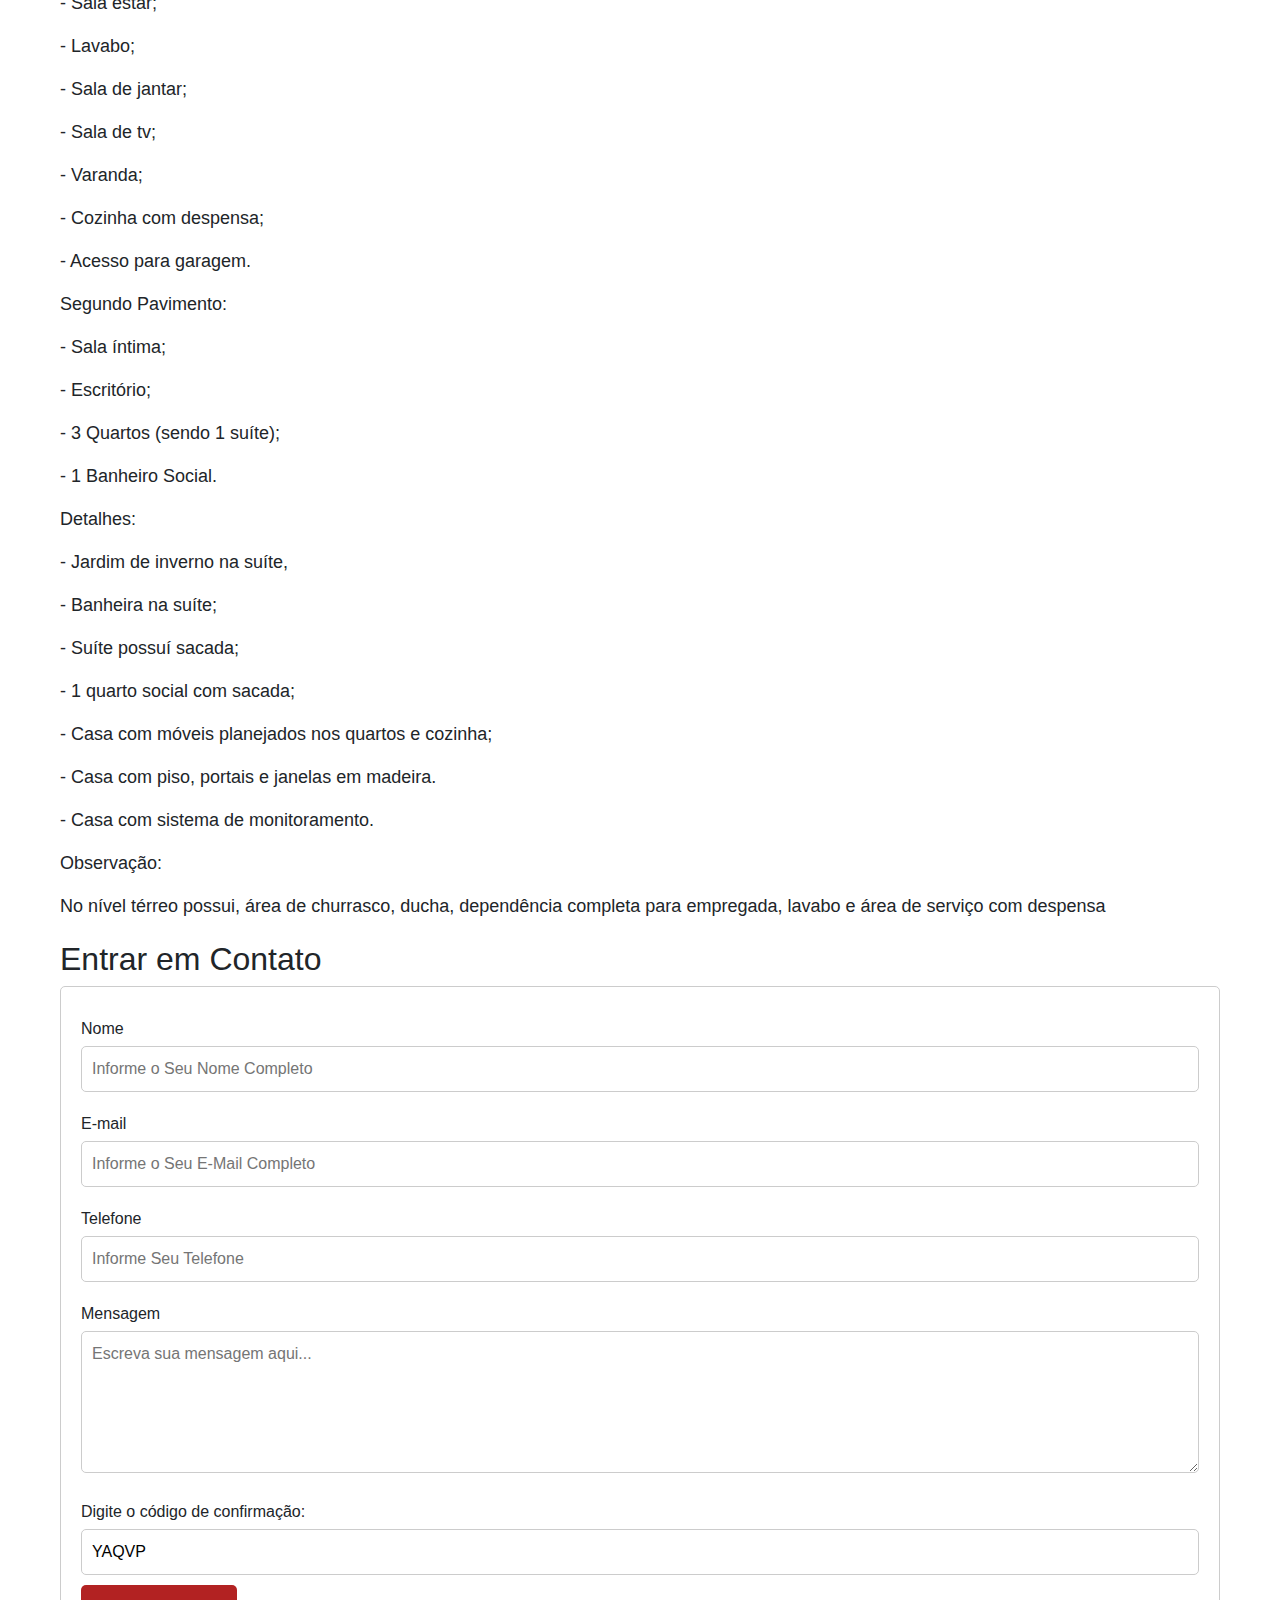
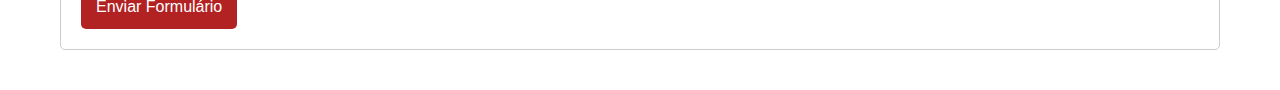
<file: das águas.html>
<!DOCTYPE html>
<html lang="pt-BR">
<head>
    <meta charset="UTF-8">
    <meta name="viewport" content="width=device-width, initial-scale=1.0">
    <title>IMOBILIÁRIA</title>
  <link href="https://cdn.jsdelivr.net/npm/bootstrap@5.3.3/dist/css/bootstrap.min.css" rel="stylesheet"
    integrity="sha384-QWTKZyjpPEjISv5WaRU9OFeRpok6YctnYmDr5pNlyT2bRjXh0JMhjY6hW+ALEwIH" crossorigin="anonymous">
  <link rel="stylesheet" href="style.css">
  <link rel="shortcut icon" href="img/logo marca.png" type="image/x-icon">
</head>

<body>
  <img src="img/logo marca.png" alt="Bootstrap" width="60" height="60" id="logo">

  <header>
    <hr><!-- Linha horizontal -->
    <div class="container-fluid">
      <nav class="navbar navbar-expand-lg ">
        <div class="collapse navbar-collapse" id="navbarSupportedContent">
          <ul class="navbar-nav me-auto mb-2 mb-lg-0">
            <a class="navbar-brand"
              href="file:///C:/Users/Alunos/Desktop/Samuel%20rodrigues/VALE-IMOBILIARIA/index.html?#"></a>
            <button class="navbar-toggler" type="button" data-bs-toggle="collapse"
              data-bs-target="#navbarSupportedContent" aria-controls="navbarSupportedContent" aria-expanded="false"
              aria-label="Toggle navigation">
              <span class="navbar-toggler-icon"></span>
            </button>
            <li class="nav-item">
                <a class="nav-link" href="file:///C:/Users/Alunos/Documents/Informatica%20Tarde/Samuel%20Rodrigues/VALE-IMOBILIARIA/index.html">Principal</a>
              </li>
              <li class="nav-item">
                <a class="nav-link" href="file:///C:/Users/Alunos/Documents/Informatica%20Tarde/Samuel%20Rodrigues/VALE-IMOBILIARIA/comprar.html">Comprar</a>
              </li>
              <li class="nav-item">
                <a class="nav-link" href="file:///C:/Users/Alunos/Documents/Informatica%20Tarde/Samuel%20Rodrigues/VALE-IMOBILIARIA/alugar.html">Alugar</a>
              </li>
            <li class="nav-item dropdown">
              <a class="nav-link dropdown-toggle" href="#" role="button" data-bs-toggle="dropdown"
                aria-expanded="false">
                Informações
              </a>
            </a>
            <ul class="dropdown-menu">
              <li><a class="dropdown-item" href="file:///C:/Users/Alunos/Documents/Informatica%20Tarde/Samuel%20Rodrigues/VALE-IMOBILIARIA/quem%20somos.html">Quem somos</a></li>
              
           
            </ul>
          </li>
            <li class="nav-item">
              <a class="nav-link" href="file:///C:/Users/Alunos/Documents/Informatica%20Tarde/Samuel%20Rodrigues/VALE-IMOBILIARIA/Contato.html">Contato</a>
            </li>
          </ul>
        </div>
      </nav>
  </header>
  <img src="img/Principal3.jpg" class="img-fluid1" alt="...">
    <title>Lote no Bairro Veneza - Ipatinga</title>
    <style>
        body {
            font-family: Arial, sans-serif;
            margin: 0;
            padding: 0;
        }
        .container {
            max-width: 1200px;
            margin: 0 auto;
            padding: 20px;
        }
        .header {
            text-align: center;
            margin-bottom: 20px;
        }
        .header h1 {
            color: #b22222;
        }
        .carousel {
            position: relative;
            width: 100%;
            max-width: 800px;
            margin: 0 auto 20px auto;
            overflow: hidden;
            border: 1px solid #ccc;
            border-radius: 10px;
        }
        .carousel-images {
            display: flex;
            transition: transform 0.5s ease-in-out;
        }
        .carousel-images img {
            width: 100%;
            flex-shrink: 0;
        }
        .carousel-buttons {
            position: absolute;
            top: 50%;
            width: 100%;
            display: flex;
            justify-content: space-between;
            transform: translateY(-50%);
        }
        .carousel-buttons button {
            background-color: rgba(0, 0, 0, 0.5);
            color: #fff;
            border: none;
            padding: 10px 20px;
            cursor: pointer;
            border-radius: 5px;
        }
        .carousel-buttons button:hover {
            background-color: rgba(0, 0, 0, 0.8);
        }
        .carousel-dots {
            text-align: center;
            margin-top: 10px;
        }
        .carousel-dots button {
            width: 10px;
            height: 10px;
            margin: 5px;
            border: none;
            border-radius: 50%;
            background-color: #ccc;
            cursor: pointer;
        }
        .carousel-dots button.active {
            background-color: #b22222;
        }
        .details, .contact-form {
            margin-bottom: 20px;
        }
        .details {
            font-size: 18px;
        }
        .details .price {
            color: #000000;
            font-weight: bold;
            padding: 12px;
            font-size: 50px;
        }
        .contact-form form {
            border: 1px solid #ccc;
            padding: 20px;
            border-radius: 5px;
        }
        .contact-form label {
            display: block;
            margin: 10px 0 5px;
        }
        .contact-form input, .contact-form textarea {
            width: 100%;
            padding: 10px;
            margin-bottom: 10px;
            border: 1px solid #ccc;
            border-radius: 5px;
        }
        .contact-form button {
            background-color: #b22222;
            color: #fff;
            padding: 10px 15px;
            border: none;
            border-radius: 5px;
            cursor: pointer;
        }
        .contact-form button:hover {
            background-color: #8b0000;
        }
    </style>
</head>
<body>
    <div class="container">
        <div class="header">
            
        </div>
        <div class="carousel">
            <div class="carousel-images">
                <img src="das águas/principal.jpg">
                <img src="das águas/1.jpg">
                <img src="das águas/2.jpg">
                <img src="das águas/3.jpg">
                <img src="das águas/4.jpg">
                <img src="das águas/5.jpg">
                <img src="das águas/6.jpg">
                <img src="das águas/7.jpg">
                <img src="das águas/8.jpg">
                <img src="das águas/9.jpg">
                <img src="das águas/10.jpg">
                <img src="das águas/11.jpg">
                <img src="das águas/12.jpg">
                <img src="das águas/13.jpg">
                <img src="das águas/14.jpg">
                <img src="das águas/15.jpg">
                <img src="das águas/16.jpg">
                <img src="das águas/17.jpg">
                <img src="das águas/18.jpg">
                <img src="das águas/19.jpg">
                <img src="das águas/20.jpg">
                <img src="das águas/22.jpg">
                <img src="das águas/23.jpg">
                <img src="das águas/24.jpg">
                <img src="das águas/25.jpg">
                <img src="das águas/26.jpg">
                
               
            </div>
            <div class="carousel-buttons">
                <button onclick="prevSlide()">&#10094;</button>
                <button onclick="nextSlide()">&#10095;</button>
            </div>
        </div>
        <div class="carousel-dots">
            <button onclick="showSlide(0)" class="active"></button>
            <button onclick="showSlide(1)"></button>
            <button onclick="showSlide(2)"></button>
        </div>
        <div class="details">
            <p><strong>Casa - Residencial - Aceita Permuta</strong> </p>
            <p class="price">Venda:  R$ 1.680.000,00</p>
            <p><strong>Descrição do Imóvel</strong> </p>
            <p>Casa no Bairro das Águas - Ipatinga</p>


               <p> 260 m² Área útil , 3 Dorms , 3 Banheiros, 1 Suíte e 4 Vagas de Garagem </p>
                
               <p> Casa duplex, espaçosa, acabamento excelente, localizada no bairro das Águas em Ipatinga MG.</p>
                
               <p> 
                Casa de esquina c/ 2 entradas, 3 quartos e 4 vagas de garagem, e documentação liberada para financiamento bancário.</p>
                
                <p>- Primeiro Pavimento térreo:</p>
                
                <p>- Sala estar;</p>
                
                <p>- Lavabo;</p>
                
                <p>- Sala de jantar;</p>
                
                <p>- Sala de tv;</p>

                <p>- Varanda;</p>
                
                <p>- Cozinha com despensa;</p>
                
                <p>- Acesso para garagem.</p>
                
                <p> Segundo Pavimento:</p>
                
                <p>- Sala íntima;</p>
                
                <p>- Escritório;</p>
                
                <p>- 3 Quartos (sendo 1 suíte);</p>
                
                <p>- 1 Banheiro Social.</p>


                <p>Detalhes:</p>

 <p>- Jardim de inverno na suíte,</p>

 <p>- Banheira na suíte;</p>

<p>- Suíte possuí sacada;</p>

<p>- 1 quarto social com sacada;</p>

<p>- Casa com móveis planejados nos quartos e cozinha;</p>

<p>- Casa com piso, portais e janelas em madeira.</p>

<p>- Casa com sistema de monitoramento.</p>

<p> Observação:</p>

<p> No nível térreo possui, área de churrasco, ducha, dependência completa para empregada, lavabo e área de serviço com despensa</p>
                
               

            
        </div>
        <div class="contact-form">
            <h2>Entrar em Contato</h2>
            <form action="#" method="post">
                <label for="name">Nome</label>
                <input type="text" id="name" name="name" placeholder="Informe o Seu Nome Completo" required>
                
                <label for="email">E-mail</label>
                <input type="email" id="email" name="email" placeholder="Informe o Seu E-Mail Completo" required>
                
                <label for="phone">Telefone</label>
                <input type="tel" id="phone" name="phone" placeholder="Informe Seu Telefone">
                
                <label for="message">Mensagem</label>
                <textarea id="message" name="message" rows="5" placeholder="Escreva sua mensagem aqui..."></textarea>
                
                <label for="captcha">Digite o código de confirmação:</label>
                <input type="text" id="captcha" name="captcha" value="YAQVP" readonly>
                
                <button type="submit">Enviar Formulário</button>
            </form>
        </div>
    </div>
    <script>
        let currentIndex = 0;

        const slides = document.querySelectorAll('.carousel-images img');
        const dots = document.querySelectorAll('.carousel-dots button');

        function showSlide(index) {
            currentIndex = index;
            const offset = -index * 100;
            document.querySelector('.carousel-images').style.transform = `translateX(${offset}%)`;
            dots.forEach((dot, i) => {
                dot.classList.toggle('active', i === index);
            });
        }

        function prevSlide() {
            currentIndex = (currentIndex - 1 + slides.length) % slides.length;
            showSlide(currentIndex);
        }

        function nextSlide() {
            currentIndex = (currentIndex + 1) % slides.length;
            showSlide(currentIndex);
        }
    </script>
</body>
</html>
</file>
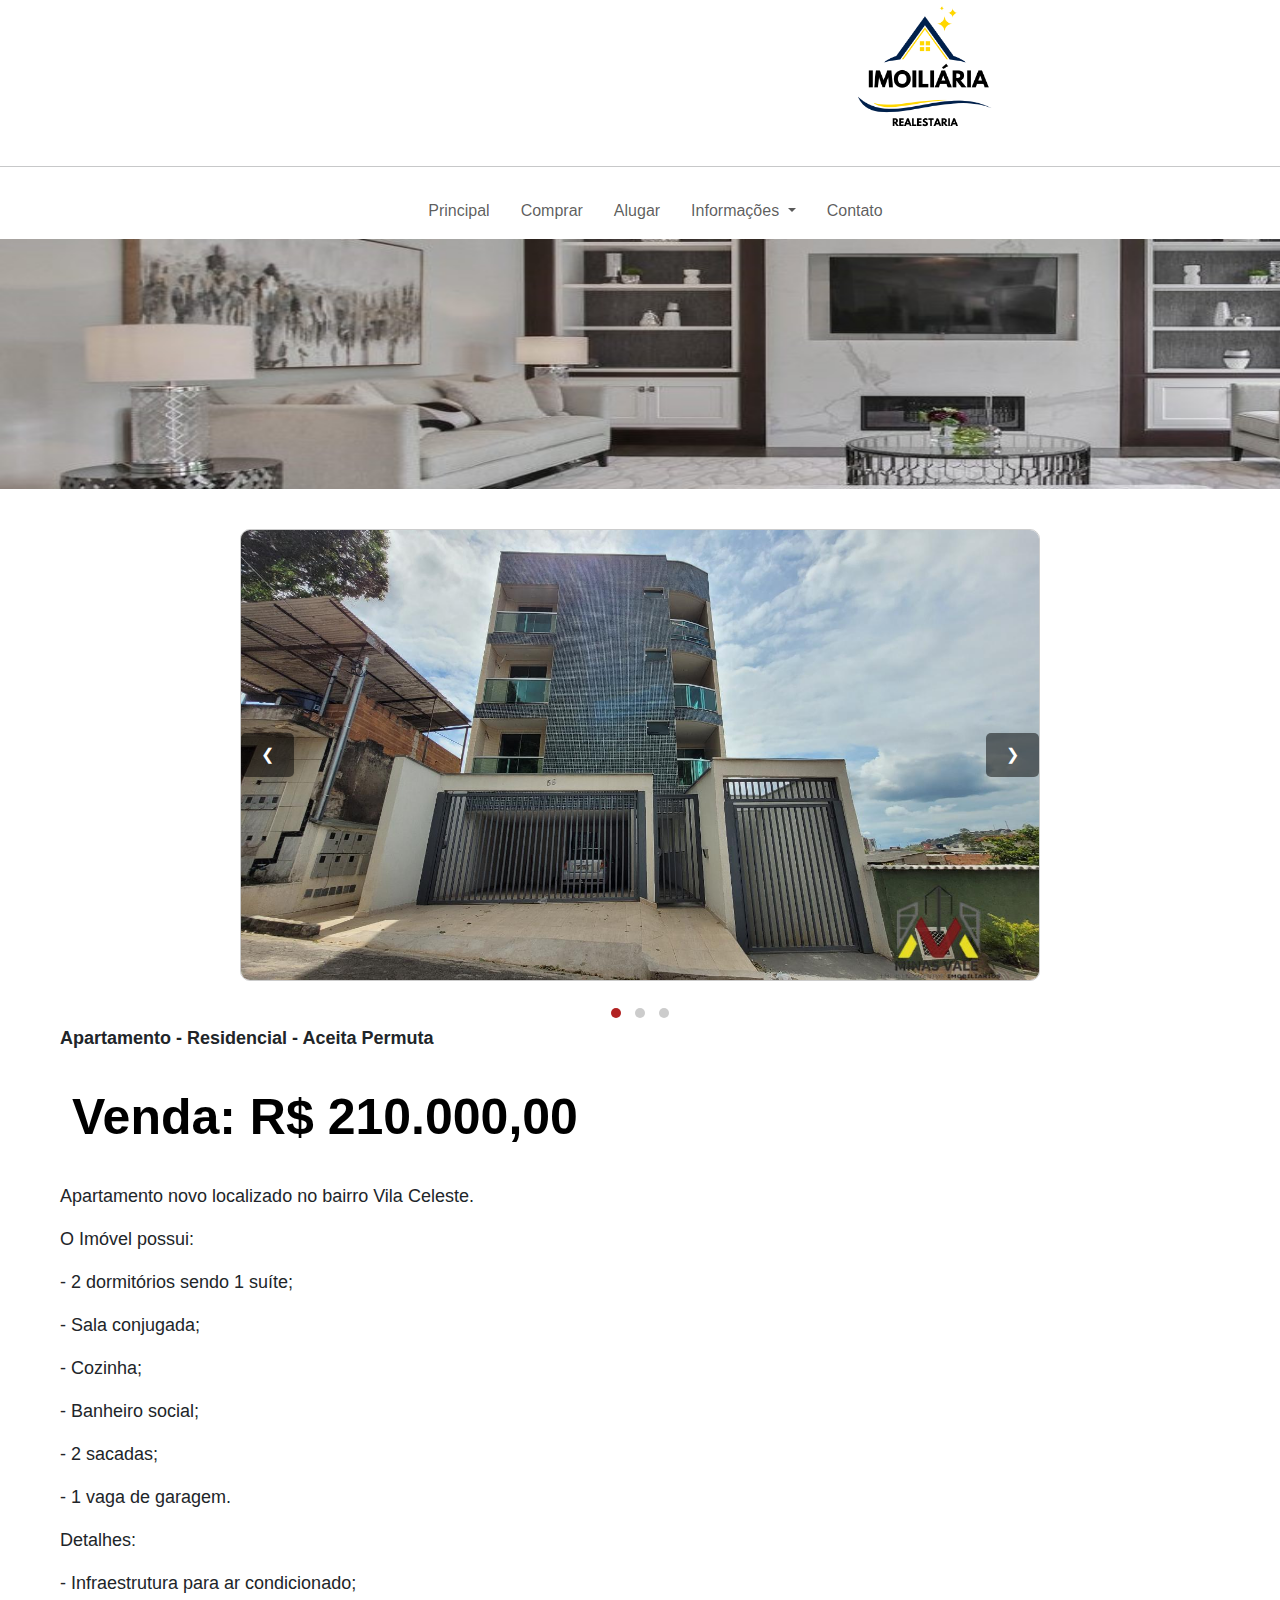
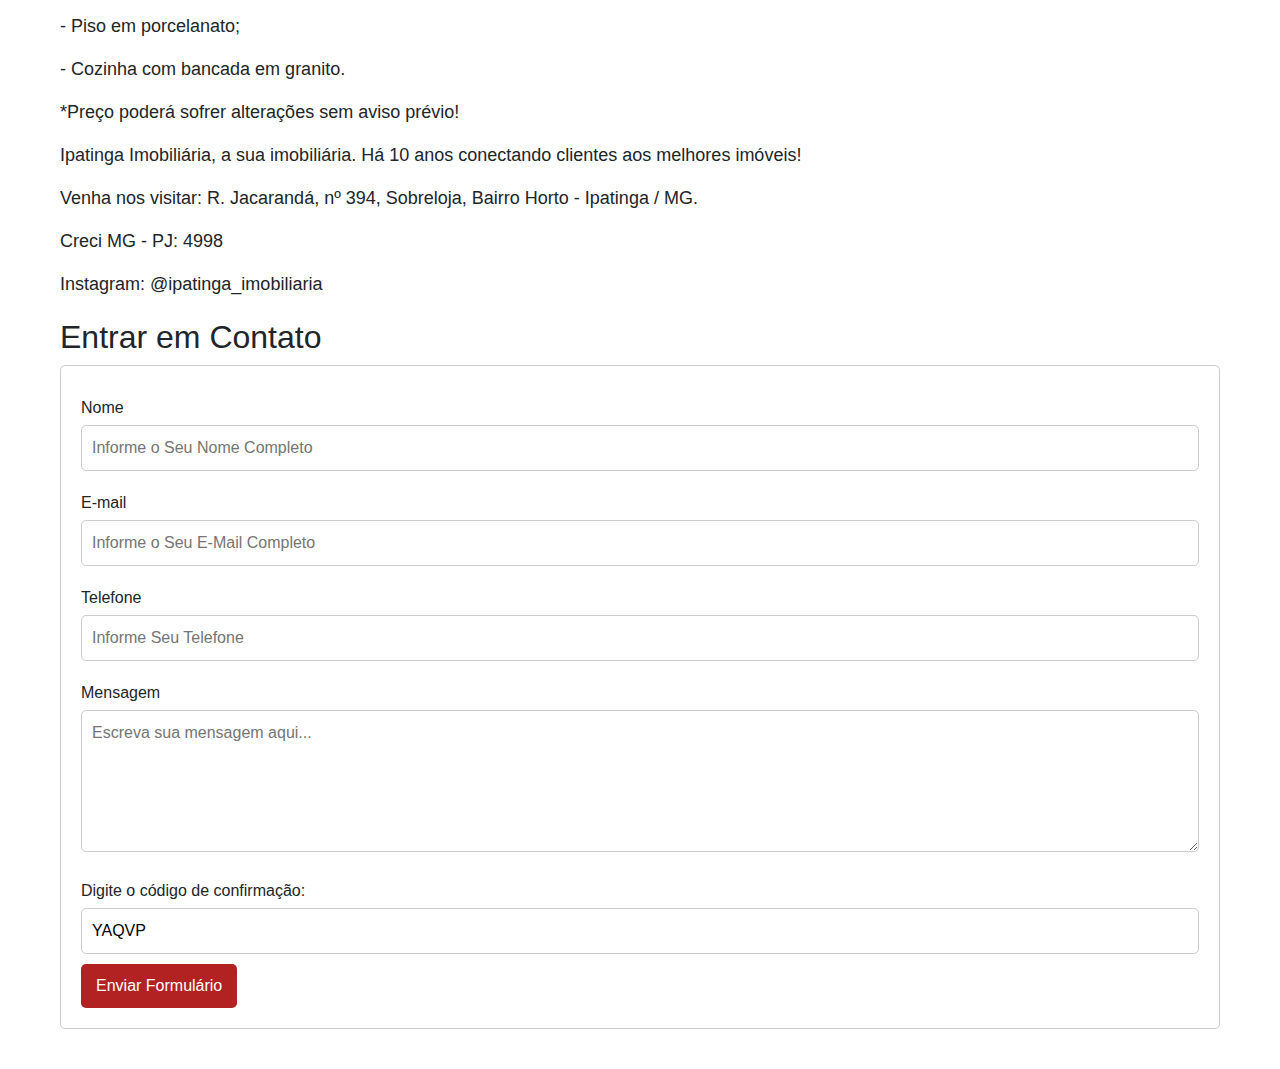
<file: teste.html>
<!DOCTYPE html>
<html lang="pt-BR">
<head>
    <meta charset="UTF-8">
    <meta name="viewport" content="width=device-width, initial-scale=1.0">
    <title>IMOBILIÁRIA</title>
  <link href="https://cdn.jsdelivr.net/npm/bootstrap@5.3.3/dist/css/bootstrap.min.css" rel="stylesheet"
    integrity="sha384-QWTKZyjpPEjISv5WaRU9OFeRpok6YctnYmDr5pNlyT2bRjXh0JMhjY6hW+ALEwIH" crossorigin="anonymous">
  <link rel="stylesheet" href="style.css">
  <link rel="shortcut icon" href="img/logo marca.png" type="image/x-icon">
</head>

<body>
  <img src="img/logo marca.png" alt="Bootstrap" width="60" height="60" id="logo">

  <header>
    <hr><!-- Linha horizontal -->
    <div class="container-fluid">
      <nav class="navbar navbar-expand-lg ">
        <div class="collapse navbar-collapse" id="navbarSupportedContent">
          <ul class="navbar-nav me-auto mb-2 mb-lg-0">
            <a class="navbar-brand"
              href="file:///C:/Users/Alunos/Desktop/Samuel%20rodrigues/VALE-IMOBILIARIA/index.html?#"></a>
            <button class="navbar-toggler" type="button" data-bs-toggle="collapse"
              data-bs-target="#navbarSupportedContent" aria-controls="navbarSupportedContent" aria-expanded="false"
              aria-label="Toggle navigation">
              <span class="navbar-toggler-icon"></span>
            </button>
            <li class="nav-item">
              <a class="nav-link" href="file:///C:/Users/Alunos/Desktop/Samuel%20rodrigues/VALE-IMOBILIARIA/index.html?#">Principal</a>
            </li>
            <li class="nav-item">
              <a class="nav-link" href="file:///C:/Users/Alunos/Desktop/Samuel%20rodrigues/VALE-IMOBILIARIA/comprar.html">Comprar</a>
            </li>
            <li class="nav-item">
              <a class="nav-link" href="file:///C:/Users/Alunos/Desktop/Samuel%20rodrigues/VALE-IMOBILIARIA/alugar.html">Alugar</a>
            </li>
            <li class="nav-item dropdown">
              <a class="nav-link dropdown-toggle" href="#" role="button" data-bs-toggle="dropdown"
                aria-expanded="false">
                Informações
              </a>
              <ul class="dropdown-menu">
                <li><a class="dropdown-item" href="#">Action</a></li>
                <li><a class="dropdown-item" href="#">Another action</a></li>
                <li>
                  <hr class="dropdown-divider">
                </li>
                <li><a class="dropdown-item" href="#">Something else here</a></li>
              </ul>
            </li>
            <li class="nav-item">
              <a class="nav-link" href="#">Contato</a>
            </li>
          </ul>
        </div>
      </nav>
  </header>
  <img src="img/Principal3.jpg" class="img-fluid1" alt="...">
    <title>Lote no Bairro Veneza - Ipatinga</title>
    <style>
        body {
            font-family: Arial, sans-serif;
            margin: 0;
            padding: 0;
        }
        .container {
            max-width: 1200px;
            margin: 0 auto;
            padding: 20px;
        }
        .header {
            text-align: center;
            margin-bottom: 20px;
        }
        .header h1 {
            color: #b22222;
        }
        .carousel {
            position: relative;
            width: 100%;
            max-width: 800px;
            margin: 0 auto 20px auto;
            overflow: hidden;
            border: 1px solid #ccc;
            border-radius: 10px;
        }
        .carousel-images {
            display: flex;
            transition: transform 0.5s ease-in-out;
        }
        .carousel-images img {
            width: 100%;
            flex-shrink: 0;
        }
        .carousel-buttons {
            position: absolute;
            top: 50%;
            width: 100%;
            display: flex;
            justify-content: space-between;
            transform: translateY(-50%);
        }
        .carousel-buttons button {
            background-color: rgba(0, 0, 0, 0.5);
            color: #fff;
            border: none;
            padding: 10px 20px;
            cursor: pointer;
            border-radius: 5px;
        }
        .carousel-buttons button:hover {
            background-color: rgba(0, 0, 0, 0.8);
        }
        .carousel-dots {
            text-align: center;
            margin-top: 10px;
        }
        .carousel-dots button {
            width: 10px;
            height: 10px;
            margin: 5px;
            border: none;
            border-radius: 50%;
            background-color: #ccc;
            cursor: pointer;
        }
        .carousel-dots button.active {
            background-color: #b22222;
        }
        .details, .contact-form {
            margin-bottom: 20px;
        }
        .details {
            font-size: 18px;
        }
        .details .price {
            color: #000000;
            font-weight: bold;
            padding: 12px;
            font-size: 50px;
        }
        .contact-form form {
            border: 1px solid #ccc;
            padding: 20px;
            border-radius: 5px;
        }
        .contact-form label {
            display: block;
            margin: 10px 0 5px;
        }
        .contact-form input, .contact-form textarea {
            width: 100%;
            padding: 10px;
            margin-bottom: 10px;
            border: 1px solid #ccc;
            border-radius: 5px;
        }
        .contact-form button {
            background-color: #b22222;
            color: #fff;
            padding: 10px 15px;
            border: none;
            border-radius: 5px;
            cursor: pointer;
        }
        .contact-form button:hover {
            background-color: #8b0000;
        }
    </style>
</head>
<body>
    <div class="container">
        <div class="header">
            
        </div>
        <div class="carousel">
            <div class="carousel-images">
                <img src="img/Apartamento com 2 quantos no bairro vila celeste- ipatinga.jpg">
                <img src="img/Apartamento vila celeste cozinha .jpg" >
                <img src="img/aprtamento vila celeste 3.jpg">
                <img src="img/apartamento vila celeste 4.jpg">
                <img src="img/apartamento vila celeste 5.jpg">
                <img src="img/apartamento vila celeste 6.jpg">
                <img src="img/apartamento vila celeste 7.jpg">
                <img src="img/apartamento vila celeste 8.jpg">
                <img src="img/apartamento vila celeste 9.jpg">
                <img src="img/apartamento vila celeste 10.jpg">
                <img src="img/apartamento vila celeste 11.jpg">
               
            </div>
            <div class="carousel-buttons">
                <button onclick="prevSlide()">&#10094;</button>
                <button onclick="nextSlide()">&#10095;</button>
            </div>
        </div>
        <div class="carousel-dots">
            <button onclick="showSlide(0)" class="active"></button>
            <button onclick="showSlide(1)"></button>
            <button onclick="showSlide(2)"></button>
        </div>
        <div class="details">
            <p><strong>Apartamento - Residencial - Aceita Permuta</strong> </p>
            <p class="price">Venda: R$ 210.000,00</p>
            <p>Apartamento novo localizado no bairro Vila Celeste.</p>


               <p> O Imóvel possui:</p>
                
               <p> - 2 dormitórios sendo 1 suíte;</p>
                
               <p> - Sala conjugada;</p>
                
                <p>- Cozinha;</p>
                
                <p>- Banheiro social;</p>
                
                <p>- 2 sacadas;</p>
                
                <p>- 1 vaga de garagem.</p>
                
                 
                
               <p> Detalhes:</p>
                
                <p>- Infraestrutura para ar condicionado;</p>
                
                <p>- Piso em porcelanato;</p>
                
                <p>- Cozinha com bancada em granito.</p>
                
                 
                
               <p> *Preço poderá sofrer alterações sem aviso prévio!</p>
                
                <p>Ipatinga Imobiliária, a sua imobiliária. Há 10 anos conectando clientes aos melhores imóveis!</p>
                
                <p>Venha nos visitar: R. Jacarandá, nº 394, Sobreloja, Bairro Horto - Ipatinga / MG.</p>
                
                <p>Creci MG - PJ: 4998</p>
                
                <p>Instagram: @ipatinga_imobiliaria</p>

            
        </div>
        <div class="contact-form">
            <h2>Entrar em Contato</h2>
            <form action="#" method="post">
                <label for="name">Nome</label>
                <input type="text" id="name" name="name" placeholder="Informe o Seu Nome Completo" required>
                
                <label for="email">E-mail</label>
                <input type="email" id="email" name="email" placeholder="Informe o Seu E-Mail Completo" required>
                
                <label for="phone">Telefone</label>
                <input type="tel" id="phone" name="phone" placeholder="Informe Seu Telefone">
                
                <label for="message">Mensagem</label>
                <textarea id="message" name="message" rows="5" placeholder="Escreva sua mensagem aqui..."></textarea>
                
                <label for="captcha">Digite o código de confirmação:</label>
                <input type="text" id="captcha" name="captcha" value="YAQVP" readonly>
                
                <button type="submit">Enviar Formulário</button>
            </form>
        </div>
    </div>
    <script>
        let currentIndex = 0;

        const slides = document.querySelectorAll('.carousel-images img');
        const dots = document.querySelectorAll('.carousel-dots button');

        function showSlide(index) {
            currentIndex = index;
            const offset = -index * 100;
            document.querySelector('.carousel-images').style.transform = `translateX(${offset}%)`;
            dots.forEach((dot, i) => {
                dot.classList.toggle('active', i === index);
            });
        }

        function prevSlide() {
            currentIndex = (currentIndex - 1 + slides.length) % slides.length;
            showSlide(currentIndex);
        }

        function nextSlide() {
            currentIndex = (currentIndex + 1) % slides.length;
            showSlide(currentIndex);
        }
    </script>
</body>
</html>
</file>
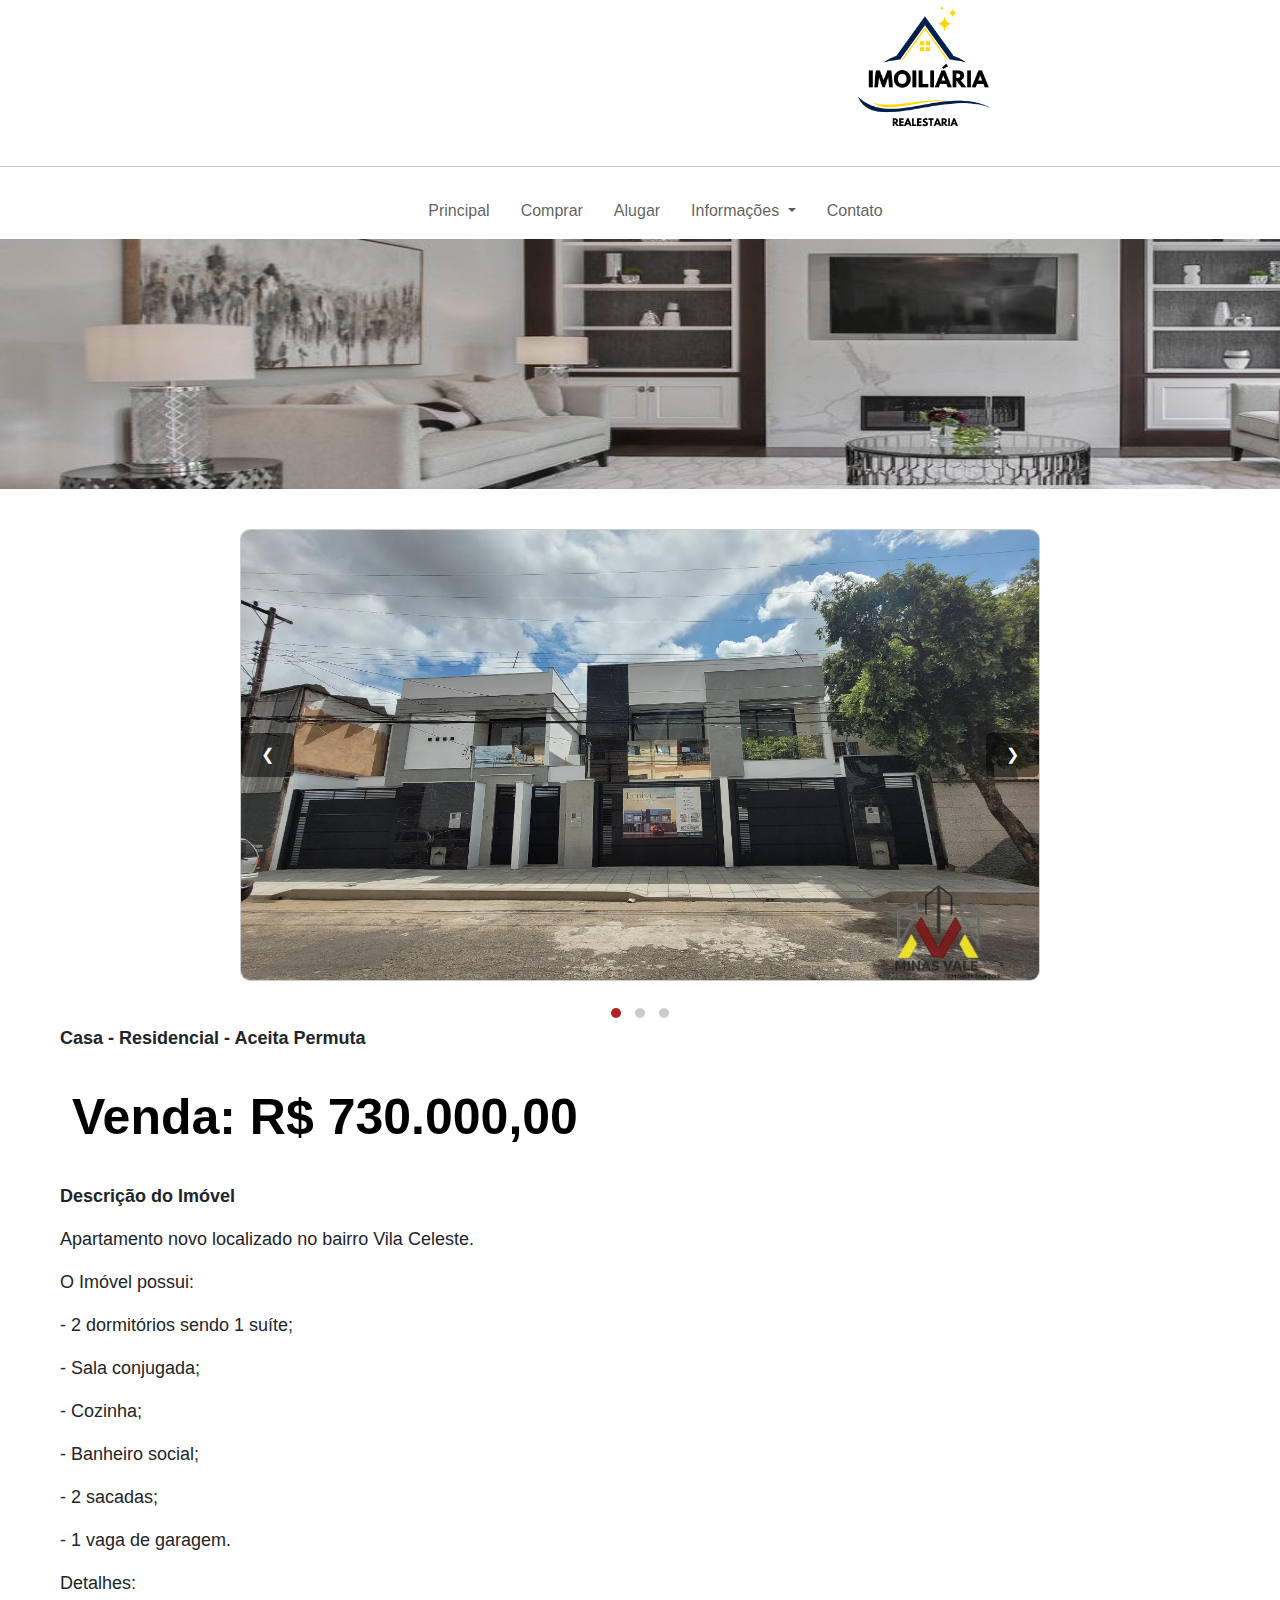
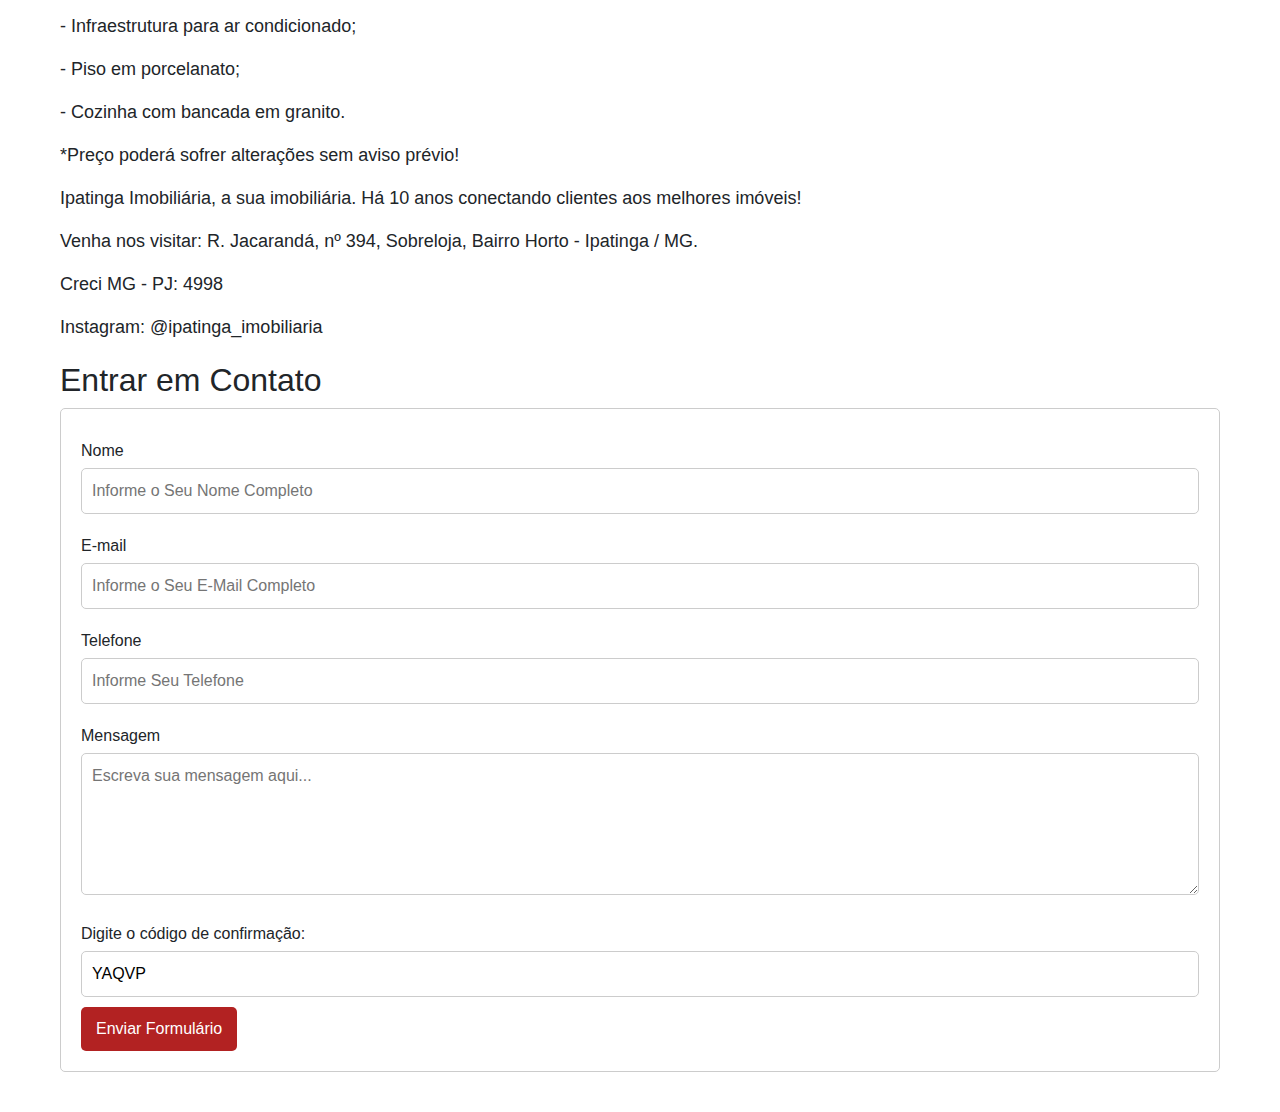
<file: VENEZA.html>
<!DOCTYPE html>
<html lang="pt-BR">
<head>
    <meta charset="UTF-8">
    <meta name="viewport" content="width=device-width, initial-scale=1.0">
    <title>IMOBILIÁRIA</title>
  <link href="https://cdn.jsdelivr.net/npm/bootstrap@5.3.3/dist/css/bootstrap.min.css" rel="stylesheet"
    integrity="sha384-QWTKZyjpPEjISv5WaRU9OFeRpok6YctnYmDr5pNlyT2bRjXh0JMhjY6hW+ALEwIH" crossorigin="anonymous">
  <link rel="stylesheet" href="style.css">
  <link rel="shortcut icon" href="img/logo marca.png" type="image/x-icon">
</head>

<body>
  <img src="img/logo marca.png" alt="Bootstrap" width="60" height="60" id="logo">

  <header>
    <hr><!-- Linha horizontal -->
    <div class="container-fluid">
      <nav class="navbar navbar-expand-lg ">
        <div class="collapse navbar-collapse" id="navbarSupportedContent">
          <ul class="navbar-nav me-auto mb-2 mb-lg-0">
            <a class="navbar-brand"
              href="file:///C:/Users/Alunos/Desktop/Samuel%20rodrigues/VALE-IMOBILIARIA/index.html?#"></a>
            <button class="navbar-toggler" type="button" data-bs-toggle="collapse"
              data-bs-target="#navbarSupportedContent" aria-controls="navbarSupportedContent" aria-expanded="false"
              aria-label="Toggle navigation">
              <span class="navbar-toggler-icon"></span>
            </button>
            <li class="nav-item">
              <a class="nav-link" href="file:///C:/Users/Alunos/Desktop/Samuel%20rodrigues/VALE-IMOBILIARIA/index.html?#">Principal</a>
            </li>
            <li class="nav-item">
              <a class="nav-link" href="file:///C:/Users/Alunos/Desktop/Samuel%20rodrigues/VALE-IMOBILIARIA/comprar.html">Comprar</a>
            </li>
            <li class="nav-item">
              <a class="nav-link" href="file:///C:/Users/Alunos/Desktop/Samuel%20rodrigues/VALE-IMOBILIARIA/alugar.html">Alugar</a>
            </li>
            <li class="nav-item dropdown">
              <a class="nav-link dropdown-toggle" href="#" role="button" data-bs-toggle="dropdown"
                aria-expanded="false">
                Informações
              </a>
              <ul class="dropdown-menu">
                <li><a class="dropdown-item" href="#">Action</a></li>
                <li><a class="dropdown-item" href="#">Another action</a></li>
                <li>
                  <hr class="dropdown-divider">
                </li>
                <li><a class="dropdown-item" href="#">Something else here</a></li>
              </ul>
            </li>
            <li class="nav-item">
              <a class="nav-link" href="#">Contato</a>
            </li>
          </ul>
        </div>
      </nav>
  </header>
  <img src="img/Principal3.jpg" class="img-fluid1" alt="...">
    <title>Lote no Bairro Veneza - Ipatinga</title>
    <style>
        body {
            font-family: Arial, sans-serif;
            margin: 0;
            padding: 0;
        }
        .container {
            max-width: 1200px;
            margin: 0 auto;
            padding: 20px;
        }
        .header {
            text-align: center;
            margin-bottom: 20px;
        }
        .header h1 {
            color: #b22222;
        }
        .carousel {
            position: relative;
            width: 100%;
            max-width: 800px;
            margin: 0 auto 20px auto;
            overflow: hidden;
            border: 1px solid #ccc;
            border-radius: 10px;
        }
        .carousel-images {
            display: flex;
            transition: transform 0.5s ease-in-out;
        }
        .carousel-images img {
            width: 100%;
            flex-shrink: 0;
        }
        .carousel-buttons {
            position: absolute;
            top: 50%;
            width: 100%;
            display: flex;
            justify-content: space-between;
            transform: translateY(-50%);
        }
        .carousel-buttons button {
            background-color: rgba(0, 0, 0, 0.5);
            color: #fff;
            border: none;
            padding: 10px 20px;
            cursor: pointer;
            border-radius: 5px;
        }
        .carousel-buttons button:hover {
            background-color: rgba(0, 0, 0, 0.8);
        }
        .carousel-dots {
            text-align: center;
            margin-top: 10px;
        }
        .carousel-dots button {
            width: 10px;
            height: 10px;
            margin: 5px;
            border: none;
            border-radius: 50%;
            background-color: #ccc;
            cursor: pointer;
        }
        .carousel-dots button.active {
            background-color: #b22222;
        }
        .details, .contact-form {
            margin-bottom: 20px;
        }
        .details {
            font-size: 18px;
        }
        .details .price {
            color: #000000;
            font-weight: bold;
            padding: 12px;
            font-size: 50px;
        }
        .contact-form form {
            border: 1px solid #ccc;
            padding: 20px;
            border-radius: 5px;
        }
        .contact-form label {
            display: block;
            margin: 10px 0 5px;
        }
        .contact-form input, .contact-form textarea {
            width: 100%;
            padding: 10px;
            margin-bottom: 10px;
            border: 1px solid #ccc;
            border-radius: 5px;
        }
        .contact-form button {
            background-color: #b22222;
            color: #fff;
            padding: 10px 15px;
            border: none;
            border-radius: 5px;
            cursor: pointer;
        }
        .contact-form button:hover {
            background-color: #8b0000;
        }
    </style>
</head>
<body>
    <div class="container">
        <div class="header">
            
        </div>
        <div class="carousel">
            <div class="carousel-images">
                <img src="veneza/VENEZA.jpg">
                <img src="veneza/1.jpg">
                <img src="veneza/2.jpg">
                <img src="veneza/3.jpg">
                <img src="veneza/4.jpg">
                <img src="veneza/5.jpg">
                <img src="veneza/6.jpg">
                <img src="veneza/7.jpg">
                <img src="veneza/8.jpg">
                <img src="veneza/9.jpg">
                <img src="veneza/10.jpg">
                <img src="veneza/11.jpg">
                <img src="veneza/12.jpg">
                <img src="veneza/13.jpg">
                <img src="veneza/14.jpg">
                <img src="veneza/15.jpg">
                <img src="veneza/16.jpg">
                <img src="veneza/17.jpg">
                <img src="veneza/18.jpg">
                <img src="veneza/19.jpg">
                <img src="veneza/20.jpg">
                <img src="veneza/21.jpg">
               
            </div>
            <div class="carousel-buttons">
                <button onclick="prevSlide()">&#10094;</button>
                <button onclick="nextSlide()">&#10095;</button>
            </div>
        </div>
        <div class="carousel-dots">
            <button onclick="showSlide(0)" class="active"></button>
            <button onclick="showSlide(1)"></button>
            <button onclick="showSlide(2)"></button>
        </div>
        <div class="details">
            <p><strong>Casa - Residencial - Aceita Permuta</strong> </p>
            <p class="price">Venda: R$ 730.000,00</p>
            <p><strong>Descrição do Imóvel</strong> </p>
            <p>Apartamento novo localizado no bairro Vila Celeste.</p>


               <p> O Imóvel possui:</p>
                
               <p> - 2 dormitórios sendo 1 suíte;</p>
                
               <p> - Sala conjugada;</p>
                
                <p>- Cozinha;</p>
                
                <p>- Banheiro social;</p>
                
                <p>- 2 sacadas;</p>
                
                <p>- 1 vaga de garagem.</p>
                
                 
                
               <p> Detalhes:</p>
                
                <p>- Infraestrutura para ar condicionado;</p>
                
                <p>- Piso em porcelanato;</p>
                
                <p>- Cozinha com bancada em granito.</p>
                
                 
                
               <p> *Preço poderá sofrer alterações sem aviso prévio!</p>
                
                <p>Ipatinga Imobiliária, a sua imobiliária. Há 10 anos conectando clientes aos melhores imóveis!</p>
                
                <p>Venha nos visitar: R. Jacarandá, nº 394, Sobreloja, Bairro Horto - Ipatinga / MG.</p>
                
                <p>Creci MG - PJ: 4998</p>
                
                <p>Instagram: @ipatinga_imobiliaria</p>

            
        </div>
        <div class="contact-form">
            <h2>Entrar em Contato</h2>
            <form action="#" method="post">
                <label for="name">Nome</label>
                <input type="text" id="name" name="name" placeholder="Informe o Seu Nome Completo" required>
                
                <label for="email">E-mail</label>
                <input type="email" id="email" name="email" placeholder="Informe o Seu E-Mail Completo" required>
                
                <label for="phone">Telefone</label>
                <input type="tel" id="phone" name="phone" placeholder="Informe Seu Telefone">
                
                <label for="message">Mensagem</label>
                <textarea id="message" name="message" rows="5" placeholder="Escreva sua mensagem aqui..."></textarea>
                
                <label for="captcha">Digite o código de confirmação:</label>
                <input type="text" id="captcha" name="captcha" value="YAQVP" readonly>
                
                <button type="submit">Enviar Formulário</button>
            </form>
        </div>
    </div>
    <script>
        let currentIndex = 0;

        const slides = document.querySelectorAll('.carousel-images img');
        const dots = document.querySelectorAll('.carousel-dots button');

        function showSlide(index) {
            currentIndex = index;
            const offset = -index * 100;
            document.querySelector('.carousel-images').style.transform = `translateX(${offset}%)`;
            dots.forEach((dot, i) => {
                dot.classList.toggle('active', i === index);
            });
        }

        function prevSlide() {
            currentIndex = (currentIndex - 1 + slides.length) % slides.length;
            showSlide(currentIndex);
        }

        function nextSlide() {
            currentIndex = (currentIndex + 1) % slides.length;
            showSlide(currentIndex);
        }
    </script>
</body>
</html>
</file>
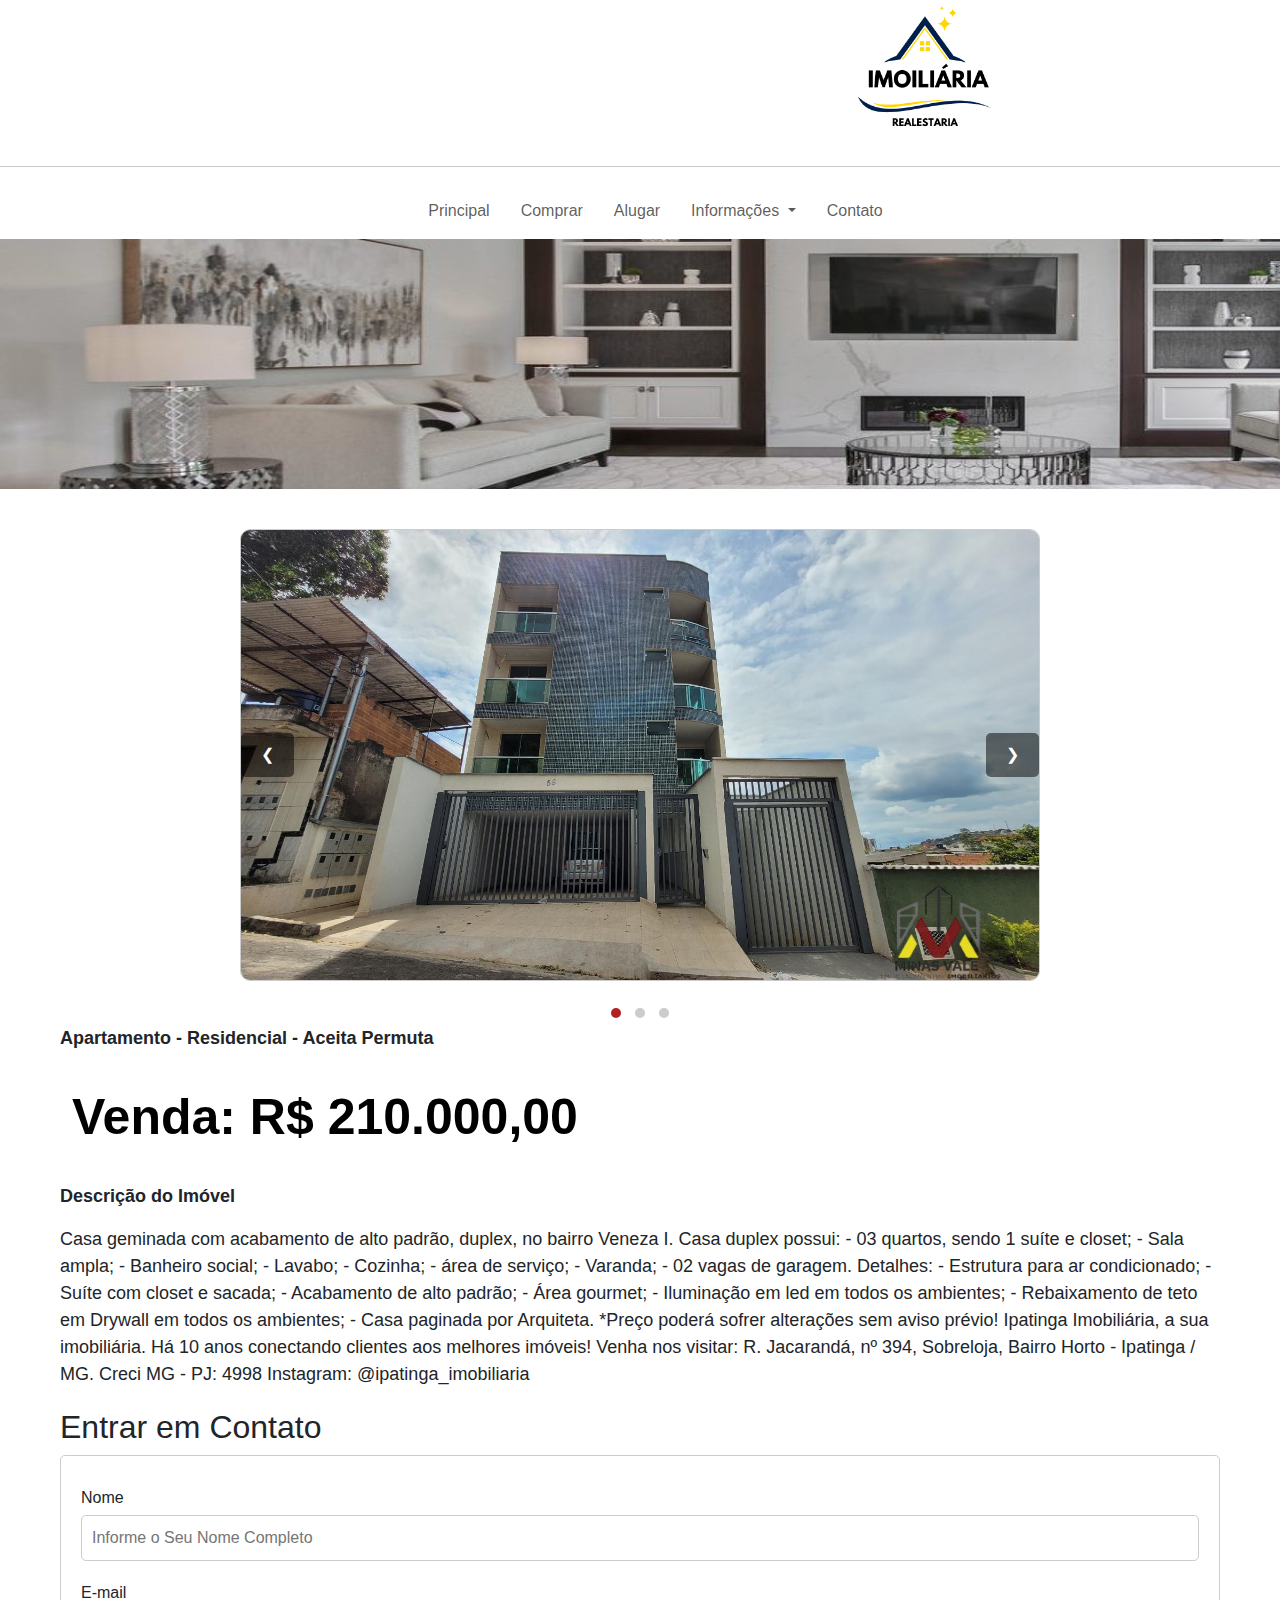
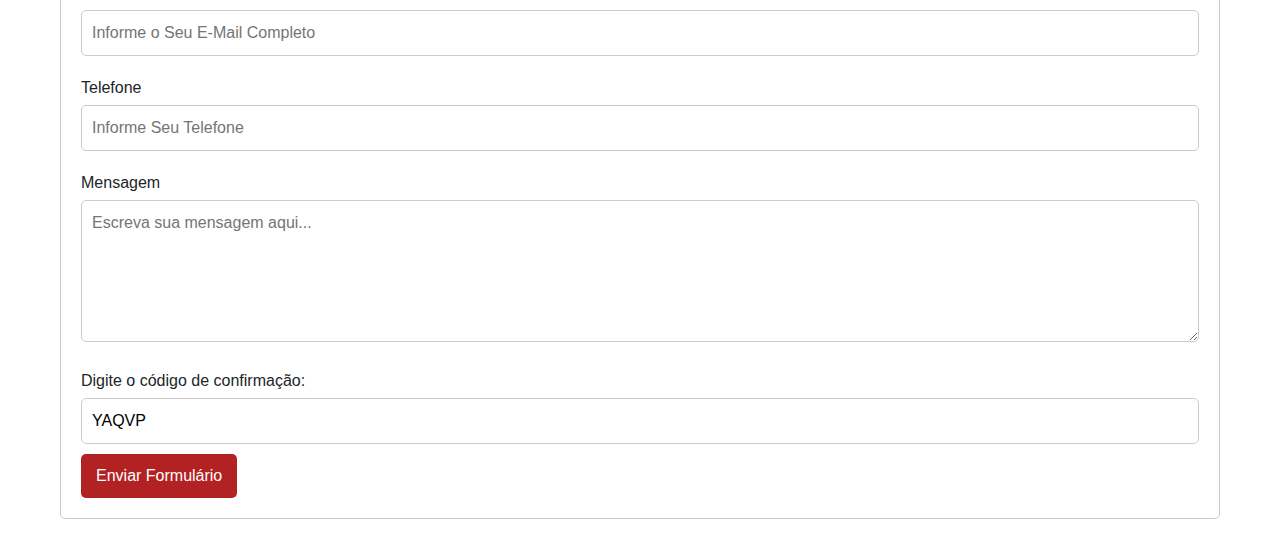
<file: VILA CELESTE.html>
<!DOCTYPE html>
<html lang="pt-BR">
<head>
    <meta charset="UTF-8">
    <meta name="viewport" content="width=device-width, initial-scale=1.0">
    <title>IMOBILIÁRIA</title>
  <link href="https://cdn.jsdelivr.net/npm/bootstrap@5.3.3/dist/css/bootstrap.min.css" rel="stylesheet"
    integrity="sha384-QWTKZyjpPEjISv5WaRU9OFeRpok6YctnYmDr5pNlyT2bRjXh0JMhjY6hW+ALEwIH" crossorigin="anonymous">
  <link rel="stylesheet" href="style.css">
  <link rel="shortcut icon" href="img/logo marca.png" type="image/x-icon">
</head>

<body>
  <img src="img/logo marca.png" alt="Bootstrap" width="60" height="60" id="logo">

  <header>
    <hr><!-- Linha horizontal -->
    <div class="container-fluid">
      <nav class="navbar navbar-expand-lg ">
        <div class="collapse navbar-collapse" id="navbarSupportedContent">
          <ul class="navbar-nav me-auto mb-2 mb-lg-0">
            <a class="navbar-brand"
              href="file:///C:/Users/Alunos/Desktop/Samuel%20rodrigues/VALE-IMOBILIARIA/index.html?#"></a>
            <button class="navbar-toggler" type="button" data-bs-toggle="collapse"
              data-bs-target="#navbarSupportedContent" aria-controls="navbarSupportedContent" aria-expanded="false"
              aria-label="Toggle navigation">
              <span class="navbar-toggler-icon"></span>
            </button>
            <li class="nav-item">
                <a class="nav-link" href="file:///C:/Users/Alunos/Documents/Informatica%20Tarde/Samuel%20Rodrigues/VALE-IMOBILIARIA/index.html">Principal</a>
              </li>
              <li class="nav-item">
                <a class="nav-link" href="file:///C:/Users/Alunos/Documents/Informatica%20Tarde/Samuel%20Rodrigues/VALE-IMOBILIARIA/comprar.html">Comprar</a>
              </li>
              <li class="nav-item">
                <a class="nav-link" href="file:///C:/Users/Alunos/Documents/Informatica%20Tarde/Samuel%20Rodrigues/VALE-IMOBILIARIA/alugar.html">Alugar</a>
              </li>
            <li class="nav-item dropdown">
              <a class="nav-link dropdown-toggle" href="#" role="button" data-bs-toggle="dropdown"
                aria-expanded="false">
                Informações
              </a>
            </a>
            <ul class="dropdown-menu">
              <li><a class="dropdown-item" href="file:///C:/Users/Alunos/Documents/Informatica%20Tarde/Samuel%20Rodrigues/VALE-IMOBILIARIA/quem%20somos.html">Quem somos</a></li>
              
           
            </ul>
          </li>
            <li class="nav-item">
              <a class="nav-link" href="file:///C:/Users/Alunos/Documents/Informatica%20Tarde/Samuel%20Rodrigues/VALE-IMOBILIARIA/Contato.html">Contato</a>
            </li>
          </ul>
        </div>
      </nav>
  </header>
  <img src="img/Principal3.jpg" class="img-fluid1" alt="...">
    <title>Lote no Bairro Veneza - Ipatinga</title>
    <style>
        body {
            font-family: Arial, sans-serif;
            margin: 0;
            padding: 0;
        }
        .container {
            max-width: 1200px;
            margin: 0 auto;
            padding: 20px;
        }
        .header {
            text-align: center;
            margin-bottom: 20px;
        }
        .header h1 {
            color: #b22222;
        }
        .carousel {
            position: relative;
            width: 100%;
            max-width: 800px;
            margin: 0 auto 20px auto;
            overflow: hidden;
            border: 1px solid #ccc;
            border-radius: 10px;
        }
        .carousel-images {
            display: flex;
            transition: transform 0.5s ease-in-out;
        }
        .carousel-images img {
            width: 100%;
            flex-shrink: 0;
        }
        .carousel-buttons {
            position: absolute;
            top: 50%;
            width: 100%;
            display: flex;
            justify-content: space-between;
            transform: translateY(-50%);
        }
        .carousel-buttons button {
            background-color: rgba(0, 0, 0, 0.5);
            color: #fff;
            border: none;
            padding: 10px 20px;
            cursor: pointer;
            border-radius: 5px;
        }
        .carousel-buttons button:hover {
            background-color: rgba(0, 0, 0, 0.8);
        }
        .carousel-dots {
            text-align: center;
            margin-top: 10px;
        }
        .carousel-dots button {
            width: 10px;
            height: 10px;
            margin: 5px;
            border: none;
            border-radius: 50%;
            background-color: #ccc;
            cursor: pointer;
        }
        .carousel-dots button.active {
            background-color: #b22222;
        }
        .details, .contact-form {
            margin-bottom: 20px;
        }
        .details {
            font-size: 18px;
        }
        .details .price {
            color: #000000;
            font-weight: bold;
            padding: 12px;
            font-size: 50px;
        }
        .contact-form form {
            border: 1px solid #ccc;
            padding: 20px;
            border-radius: 5px;
        }
        .contact-form label {
            display: block;
            margin: 10px 0 5px;
        }
        .contact-form input, .contact-form textarea {
            width: 100%;
            padding: 10px;
            margin-bottom: 10px;
            border: 1px solid #ccc;
            border-radius: 5px;
        }
        .contact-form button {
            background-color: #b22222;
            color: #fff;
            padding: 10px 15px;
            border: none;
            border-radius: 5px;
            cursor: pointer;
        }
        .contact-form button:hover {
            background-color: #8b0000;
        }
    </style>
</head>
<body>
    <div class="container">
        <div class="header">
            
        </div>
        <div class="carousel">
            <div class="carousel-images">
                <img src="img/Apartamento com 2 quantos no bairro vila celeste- ipatinga.jpg">
                <img src="img/Apartamento vila celeste cozinha .jpg" >
                <img src="img/aprtamento vila celeste 3.jpg">
                <img src="img/apartamento vila celeste 4.jpg">
                <img src="img/apartamento vila celeste 5.jpg">
                <img src="img/apartamento vila celeste 6.jpg">
                <img src="img/apartamento vila celeste 7.jpg">
                <img src="img/apartamento vila celeste 8.jpg">
                <img src="img/apartamento vila celeste 9.jpg">
                <img src="img/apartamento vila celeste 10.jpg">
                <img src="img/apartamento vila celeste 11.jpg">
               
            </div>
            <div class="carousel-buttons">
                <button onclick="prevSlide()">&#10094;</button>
                <button onclick="nextSlide()">&#10095;</button>
            </div>
        </div>
        <div class="carousel-dots">
            <button onclick="showSlide(0)" class="active"></button>
            <button onclick="showSlide(1)"></button>
            <button onclick="showSlide(2)"></button>
        </div>
        <div class="details">
            <p><strong>Apartamento - Residencial - Aceita Permuta</strong> </p>
            <p class="price">Venda: R$ 210.000,00</p>
            <p><strong>Descrição do Imóvel</strong> </p>
            Casa geminada com acabamento de alto padrão, duplex, no bairro Veneza I.

 

Casa duplex possui:

- 03 quartos, sendo 1 suíte e closet;

- Sala ampla;

- Banheiro social;

- Lavabo;

- Cozinha;

- área de serviço;

- Varanda;

- 02 vagas de garagem.

 

Detalhes:

- Estrutura para ar condicionado;

- Suíte com closet e sacada;

- Acabamento de alto padrão;

- Área gourmet;

- Iluminação em led em todos os ambientes;

- Rebaixamento de teto em Drywall em todos os ambientes;

- Casa paginada por Arquiteta.

 

*Preço poderá sofrer alterações sem aviso prévio!

Ipatinga Imobiliária, a sua imobiliária. Há 10 anos conectando clientes aos melhores imóveis!

Venha nos visitar: R. Jacarandá, nº 394, Sobreloja, Bairro Horto - Ipatinga / MG.

Creci MG - PJ: 4998

Instagram: @ipatinga_imobiliaria
        </div>
        <div class="contact-form">
            <h2>Entrar em Contato</h2>
            <form action="#" method="post">
                <label for="name">Nome</label>
                <input type="text" id="name" name="name" placeholder="Informe o Seu Nome Completo" required>
                
                <label for="email">E-mail</label>
                <input type="email" id="email" name="email" placeholder="Informe o Seu E-Mail Completo" required>
                
                <label for="phone">Telefone</label>
                <input type="tel" id="phone" name="phone" placeholder="Informe Seu Telefone">
                
                <label for="message">Mensagem</label>
                <textarea id="message" name="message" rows="5" placeholder="Escreva sua mensagem aqui..."></textarea>
                
                <label for="captcha">Digite o código de confirmação:</label>
                <input type="text" id="captcha" name="captcha" value="YAQVP" readonly>
                
                <button type="submit">Enviar Formulário</button>
            </form>
        </div>
    </div>
    <script>
        let currentIndex = 0;

        const slides = document.querySelectorAll('.carousel-images img');
        const dots = document.querySelectorAll('.carousel-dots button');

        function showSlide(index) {
            currentIndex = index;
            const offset = -index * 100;
            document.querySelector('.carousel-images').style.transform = `translateX(${offset}%)`;
            dots.forEach((dot, i) => {
                dot.classList.toggle('active', i === index);
            });
        }

        function prevSlide() {
            currentIndex = (currentIndex - 1 + slides.length) % slides.length;
            showSlide(currentIndex);
        }

        function nextSlide() {
            currentIndex = (currentIndex + 1) % slides.length;
            showSlide(currentIndex);
        }
    </script>
</body>
</html>
</file>
<file: style.css>
.navbar-nav {
    display: flex;
    justify-content: center;  /* Centraliza os itens de navegação */
    flex-grow: 1;
    gap: 15px;  /* Menor espaçamento entre os itens */
    align-items: center; 
    background-color: white ; 
    
}
#logo{
    margin-left: 850px;
    width: 150px;
    height: auto;
}
.navbar{
    background-color: #FFFFFF;
    
}
.img-fluid{
    width:2000px ;
    height: 600px;
}
.img-fluid1{
    width:1902px ;
    height: 250px;
}
h1{
    text-align: center;
}

.subtitulo {
    padding-top: 5rem;
}
.linha{width: 100%;
   height:3px;
   background-color: #000000;
   border: none;
    margin: 10px auto;
    }

    * {
        margin: 0;
        padding: 0;
        box-sizing: border-box;
    }
    
    body, html {
        height: 100%;
        font-family: Arial, sans-serif;
    }
    
    .container-flue {
        display: grid;
        place-items: center;  /* Centraliza o item dentro do grid */
        height: 100vh;         /* 100% da altura da tela */
        background-color: #f4f4f4;
    }
    
    .card {
        width: 300px;
        background-color: #fff;
        border-radius: 8px;
        box-shadow: 0 4px 8px rgba(0, 0, 0, 0.1);
        overflow: hidden;
        transition: transform 0.3s ease;
    }
    
    .card:hover {
        transform: translateY(-5px);
    }
    
    .card-image {
        width: 100%;
        height: 200px;
        object-fit: cover;
    }
    
    .card-content {
        padding: 20px;
    }
    
    .card-title {
        font-size: 1.5rem;
        font-weight: bold;
        margin-bottom: 10px;
    }
    
    .card-location {
        font-size: 0.9rem;
        color: #777;
        margin-bottom: 10px;
    }
    
    .card-description {
        font-size: 1rem;
        color: #555;
        margin-bottom: 20px;
        line-height: 1.5;
    }
    
    .card-footer {
        display: flex;
        justify-content: space-between;
        align-items: center;
        font-size: 1.1rem;
    }
    
    .card-price {
        font-weight: bold;
        color: #2c3e50;
    }
    
    .card-link {
        text-decoration: none;
        color: #3498db;
        font-weight: bold;
        transition: color 0.3s;
    }
    
    .card-link:hover {
        color: #1abc9c;
    }
</file>
